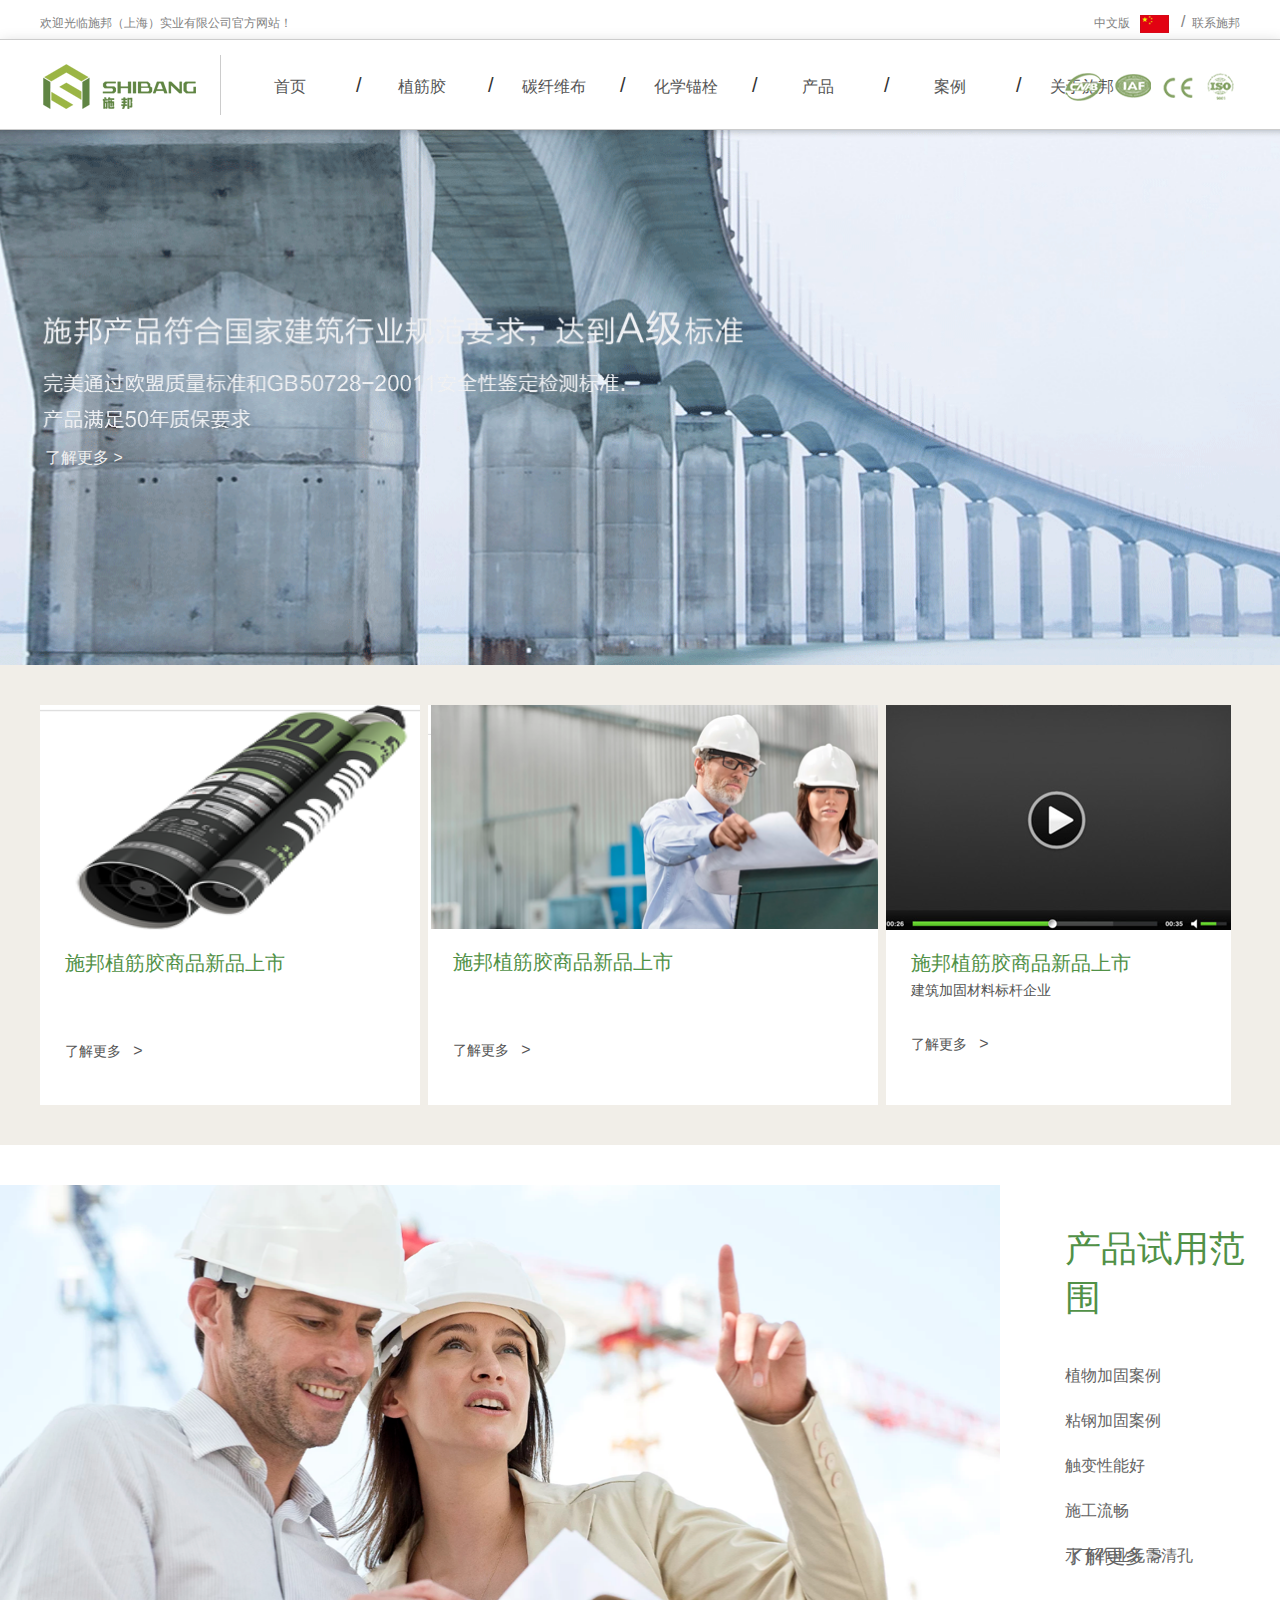
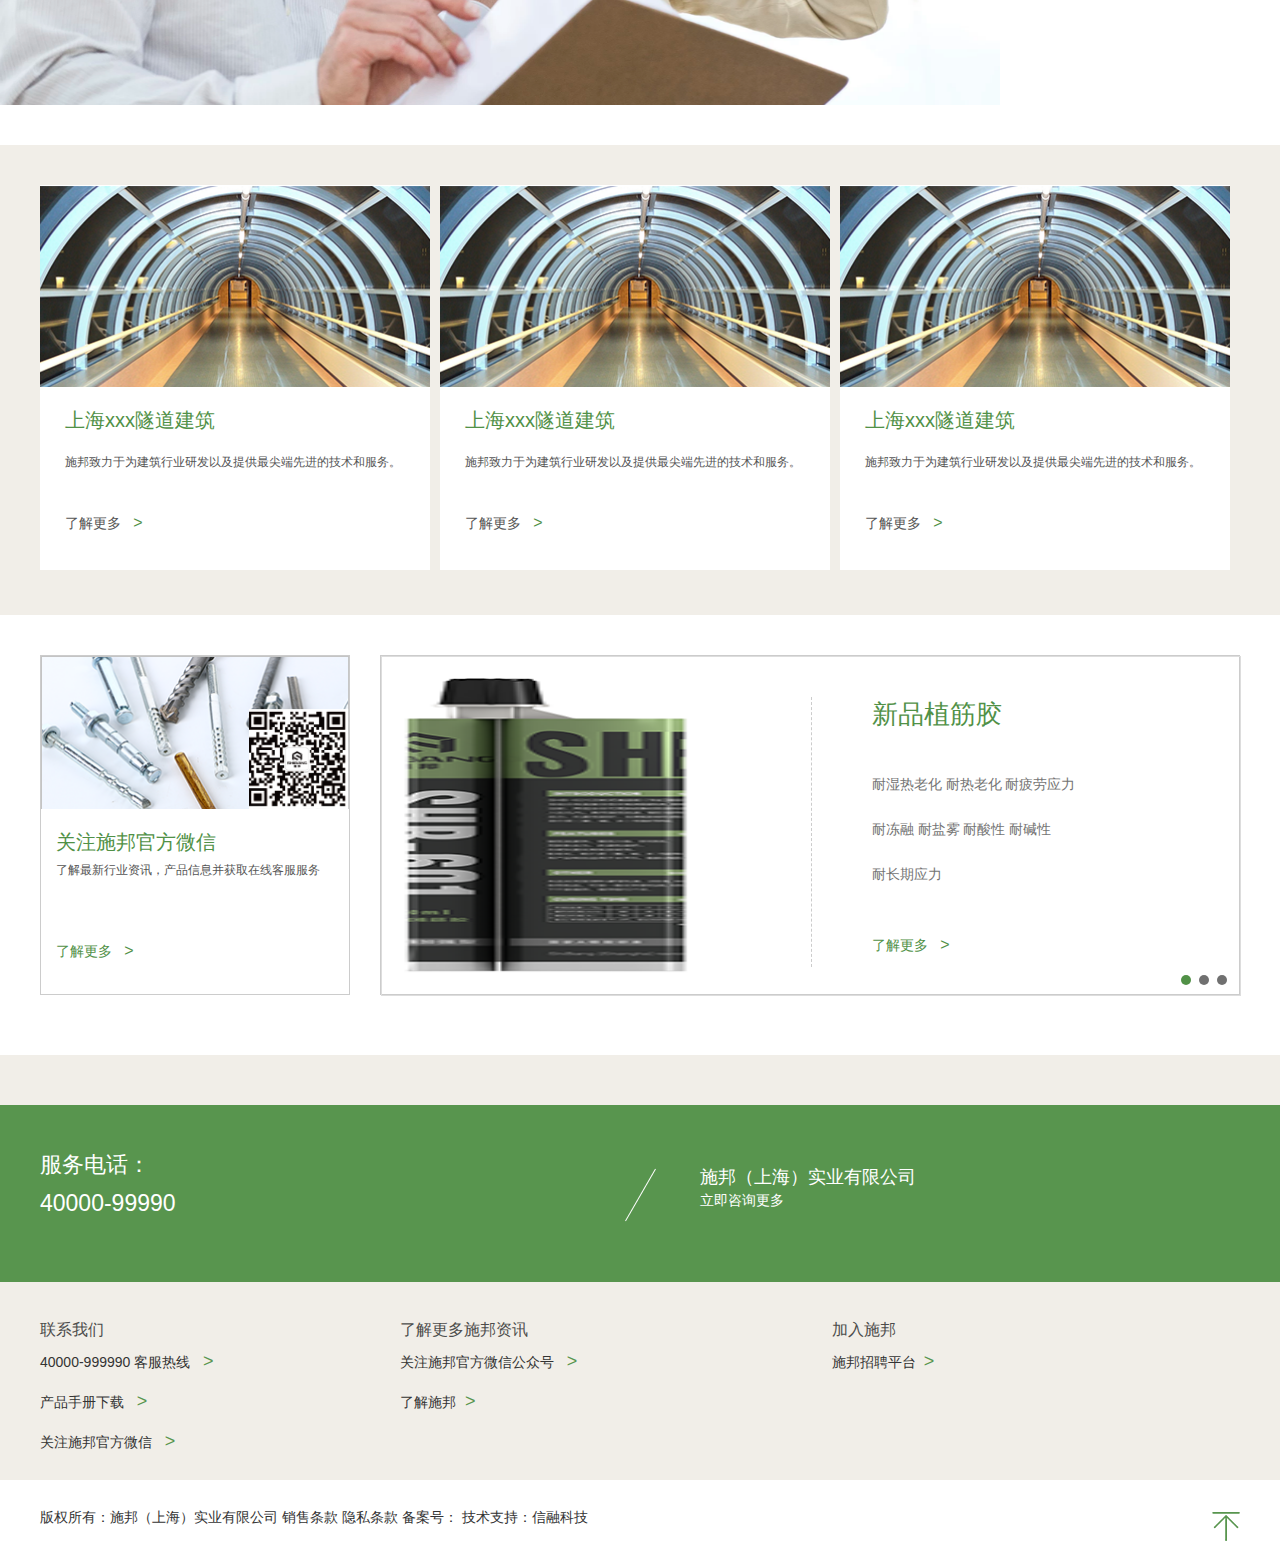
<file: index.html>
<!DOCTYPE html>
<html lang="en">
<head>
    <meta charset="GB2312">
    <link rel="stylesheet" href="css/base.css">
    <link rel="stylesheet" href="css/common.css">
    <link rel="stylesheet" href="css/index.css">
    <script src="assets/jQuery/jquery1.42.min.js"></script>
    <script type="text/javascript" src="assets/jQuery/jquery.SuperSlide.2.1.1.js"></script>
    <script src="js/common.js"></script>
    <title>ʩ��-��ҳ</title>
</head>
<body>
<div class="header clearFix" id="header">
    <div class="w">
        <div class="header_content">
            <a>��ӭ����ʩ��Ϻ���ʵҵ���޹�˾�ٷ���վ��</a>
            <div class="right_h">
                <a href="#"><span>���İ� &nbsp;&nbsp;</span><img src="images/index_03.png" alt=""></a>
                <a href="#"> &nbsp;&nbsp;<span>/</span> &nbsp;��ϵʩ��</a>
            </div>
        </div>
    </div>
</div>
<div class="nav">
    <div class="w">
        <a href="#" class="log"><img src="images/index_07.png" alt=""></a>
        <span class="line"></span>
        <ul class="clearFix">
            <li class="fir"><a href="#">��ҳ</a></li>
            <li class="fir"><span>/</span></li>
            <li class="fir"><a href="#">ֲ�</a></li>
            <li class="fir"><span>/</span></li>
            <li class="fir"><a href="#">̼��ά��</a></li>
            <li class="fir"><span>/</span></li>
            <li class="fir"><a href="#">��ѧê˨</a></li>
            <li class="fir"><span>/</span></li>
            <li class="fir"><a href="#">��Ʒ</a>
            <ul>
                <li><a href="#">1��ѧ1��ѧê˨ê˨</a></li>
                <li><a href="#">2��ѧê˨</a></li>
                <li><a href="#">3��ѧê˨</a></li>
            </ul>
            </li>
            <li class="fir"><span>/</span></li>
            <li class="fir"><a href="#">����</a></li>
            <li class="fir"><span>/</span></li>
            <li class="fir"><a href="#">����ʩ��</a></li>

        </ul>
        <div class="right_nav clearFix">
            <a href="#"><img src="images/index_10.png" alt="">&nbsp;</a>
            <a href="#"><img src="images/index_16.png" alt="">&nbsp;</a>
            <a href="#"><img src="images/index_18.png" alt="">&nbsp;</a>
            <a href="#"><img src="images/index_13.png" alt="">&nbsp;</a>
        </div>
    </div>
</div>
<!--���صĲ�Ʒ�Ķ�������-->
<div class="hide_pro" style="display: none;">
    <div class="w">
        <div class="product_two">
            <p>��Ʒ</p>
            <div class="line"></div>
            <ul>
                <li>
                    <a href="#"><img src="images/pro_1_03.png" alt=""></a>
                    <a href="#"><span>ע���ԣ�ˮ�£�ֲ�</span></a>
                    <p class="bottom_line"></p>
                </li>
                <li>
                    <a href="#"><img src="images/pro_1_03.png" alt=""></a>
                    <a href="#"><span>ע���ԣ�ˮ�£�ֲ�</span></a>
                    <p class="bottom_line"></p>
                </li>
                <li>
                    <a href="#"><img src="images/pro_1_03.png" alt=""></a>
                    <a href="#"><span>ע���ԣ�ˮ�£�ֲ�</span></a>
                    <p class="bottom_line"></p>
                </li>
                <li>
                    <a href="#"><img src="images/pro_1_03.png" alt=""></a>
                    <a href="#"><span>ע���ԣ�ˮ�£�ֲ�</span></a>
                    <p class="bottom_line"></p>
                </li>
                <li>
                    <a href="#"><img src="images/pro_1_03.png" alt=""></a>
                    <a href="#"><span>ע���ԣ�ˮ�£�ֲ�</span></a>
                    <p class="bottom_line"></p>
                </li>
                <li>
                    <a href="#"><img src="images/pro_1_03.png" alt=""></a>
                    <a href="#"><span>ע���ԣ�ˮ�£�ֲ�</span></a>
                    <p class="bottom_line"></p>
                </li>
                <li>
                    <a href="#"><img src="images/pro_1_03.png" alt=""></a>
                    <a href="#"><span>ע���ԣ�ˮ�£�ֲ�</span></a>
                    <p class="bottom_line"></p>
                </li>
                <li>
                    <a href="#"><img src="images/pro_1_03.png" alt=""></a>
                    <a href="#"><span>ע���ԣ�ˮ�£�ֲ�</span></a>
                    <p class="bottom_line"></p>
                </li>

            </ul>
            <div class="news clearFix">
                <p>��������</p>
                <a href="#" class="more">�˽���� <i> > </i></a>
            </div>
        </div>
    </div>
</div>
<div class="hide_zd" style="display: none;">

</div>
<!--banner-->
<div class="banner">
    <!--<div class="bg_banner"></div>-->
    <div class="w">
    <div class="banner_text">
        <a href="#">�˽���� > </a>
        </div>
    </div>
</div>

<!--pro-->
<div class="product1">
    <div class="w">
    <ul>
        <li>
            <img src="images/index_33.png" alt="">
            <p class="title">ʩ��ֲ���Ʒ��Ʒ����</p>
            <a href="#" class="more">�˽����&nbsp;&nbsp;<i> > </i> </a>
        </li>
        <li>
            <img src="images/index_28.png" alt="">
            <p class="title">ʩ��ֲ���Ʒ��Ʒ����</p>
            <a href="#" class="more">�˽����&nbsp;&nbsp;<i> > </i> </a>
        </li>
        <li>
            <img src="images/index_30.png" alt="">
            <p class="title">ʩ��ֲ���Ʒ��Ʒ����</p>
            <span>�����ӹ̲��ϱ����ҵ</span>
            <a href="#" class="more">�˽����&nbsp;&nbsp;<i> > </i></a>
        </li>
    </ul>
    </div>
</div>

<!--pro_��Χ-->
<div class="pro_fw">
    <img src="images/index_38.png" alt="">
    <dl>
        <dt>��Ʒ���÷�Χ</dt>
        <dd>ֲ��ӹ̰���</dd>
        <dd>ճ�ּӹ̰���</dd>
        <dd>�������ܺ�</dd>
        <dd>ʩ������</dd>
        <dd>ˮ����ҵ�������</dd>
    </dl>
    <a href="#" class="more">�˽���� > </a>
</div>

<!--pro2-->
<div class="product2">
    <div class="w">
        <ul>
            <li>
                <img src="images/index_42.png" alt="">
                <p class="title">�Ϻ�xxx��������</p>
                <span>ʩ��������Ϊ������ҵ�з��Լ��ṩ�����Ƚ��ļ����ͷ���</span>
                <a href="#" class="more">�˽����&nbsp;&nbsp;<i> > </i></a>
            </li>
            <li>
                <img src="images/index_42.png" alt="">
                <p class="title">�Ϻ�xxx��������</p>
                <span>ʩ��������Ϊ������ҵ�з��Լ��ṩ�����Ƚ��ļ����ͷ���</span>
                <a href="#" class="more">�˽����&nbsp;&nbsp;<i> > </i></a>
            </li>
            <li>
                <img src="images/index_42.png" alt="">
                <p class="title">�Ϻ�xxx��������</p>
                <span>ʩ��������Ϊ������ҵ�з��Լ��ṩ�����Ƚ��ļ����ͷ���</span>
                <a href="#" class="more">�˽����&nbsp;&nbsp;<i> > </i></a>
            </li>
        </ul>
    </div>
</div>

<!--pro3-->
<div class="product3">
<div class="w">
<div class="left">
    <img src="images/index_47_46.png" alt="" class="top_img">
    <img class="erCode" src="images/index_49.png" alt="">
    <p class="title">��עʩ��ٷ�΢��</p>
    <span>�˽�������ҵ��Ѷ����Ʒ��Ϣ����ȡ���߿ͷ�����</span>
    <a href="#" class="more">�˽����&nbsp;&nbsp;<i> > </i></a>
</div>
<div class="right">
    <div id="slideBox" class="slideBox">
        <div class="hd">
            <ul><li></li><li></li><li></li></ul>
        </div>
        <div class="bd">
            <ul>
                <li>
                <a href="#" target="_blank">
                    <img src="images/index_46.png" />
                </a>
                <span></span>
                <p></p>
                <dl>
                    <dt>��Ʒֲ�</dt>
                    <dd>��ʪ���ϻ�  �����ϻ� ��ƣ��Ӧ��</dd>
                    <dd>�Ͷ��� ������ ������ �ͼ���</dd>
                    <dd>�ͳ���Ӧ��</dd>
                </dl>
                <a href="#" class="more">�˽����&nbsp;&nbsp;<i> > </i></a>
            </li>
                <li>
                    <a href="#" target="_blank">
                        <img src="images/index_46.png" />
                    </a>
                    <span></span>
                    <dl>
                        <dt>��Ʒֲ�</dt>
                        <dd>��ʪ���ϻ�  �����ϻ� ��ƣ��Ӧ��</dd>
                        <dd>�Ͷ��� ������ ������ �ͼ���</dd>
                        <dd>�ͳ���Ӧ��2</dd>
                    </dl>
                    <a href="#" class="more">�˽����&nbsp;&nbsp;<i> > </i></a>
                </li>
                <li>
                <a href="#" target="_blank">
                    <img src="images/index_46.png" />
                </a>
                <span></span>
                <p></p>
                <dl>
                    <dt>��Ʒֲ�</dt>
                    <dd>��ʪ���ϻ�  �����ϻ� ��ƣ��Ӧ��</dd>
                    <dd>�Ͷ��� ������ ������ �ͼ���</dd>
                    <dd>�ͳ���Ӧ��3</dd>
                </dl>
                <a href="#" class="more">�˽����&nbsp;&nbsp;<i> > </i></a>
            </li>
            </ul>
        </div>
    </div>
    <script type="text/javascript">
        jQuery(".slideBox").slide({mainCell:".bd ul",autoPlay:true,delayTime:2000});
    </script>
</div>
</div>
</div>
<!--�ײ�-->
<div class="footer">

        <div class="green">
            <div class="w">
                <div class="left">
                    <p class="phone">����绰��</p>
                    <p class="phone_code">40000-99990</p>
                </div>

                <span></span>
                <div class="right">
                    <p class="company">ʩ��Ϻ���ʵҵ���޹�˾</p>
                    <a href="#">������ѯ����</a>
                </div>

            </div>
        </div>
        <div class="list">
            <div class="w">
                <dl>
                    <dt>��ϵ����</dt>
                    <dd>40000-999990  �ͷ����� &nbsp;<span> > </span> </dd>
                    <dd> ��Ʒ�ֲ����� &nbsp;<span> > </span></dd>
                    <dd> ��עʩ��ٷ�΢�� &nbsp;<span> > </span></dd>
                </dl>
                <dl>
                    <dt>�˽����ʩ����Ѷ</dt>
                    <dd>��עʩ��ٷ�΢�Ź��ں� &nbsp;<span> > </span></dd>
                    <dd>�˽�ʩ��&nbsp;<span> > </span></dd>
                </dl>
                <dl>
                    <dt>����ʩ��</dt>
                    <dd>ʩ����Ƹƽ̨&nbsp; <span> > </span></dd>
                </dl>
            </div>
        </div>
        <div class="vision">
            <div class="w">
                <p>��Ȩ���У�ʩ��Ϻ���ʵҵ���޹�˾  ��������  ��˽����  �����ţ� <span>����֧�֣����ڿƼ�</span></p>
                <a href="#header"><img src="images/index_54.png" alt=""></a>
            </div>
        </div>

</div>
</body>
</html>
</file>
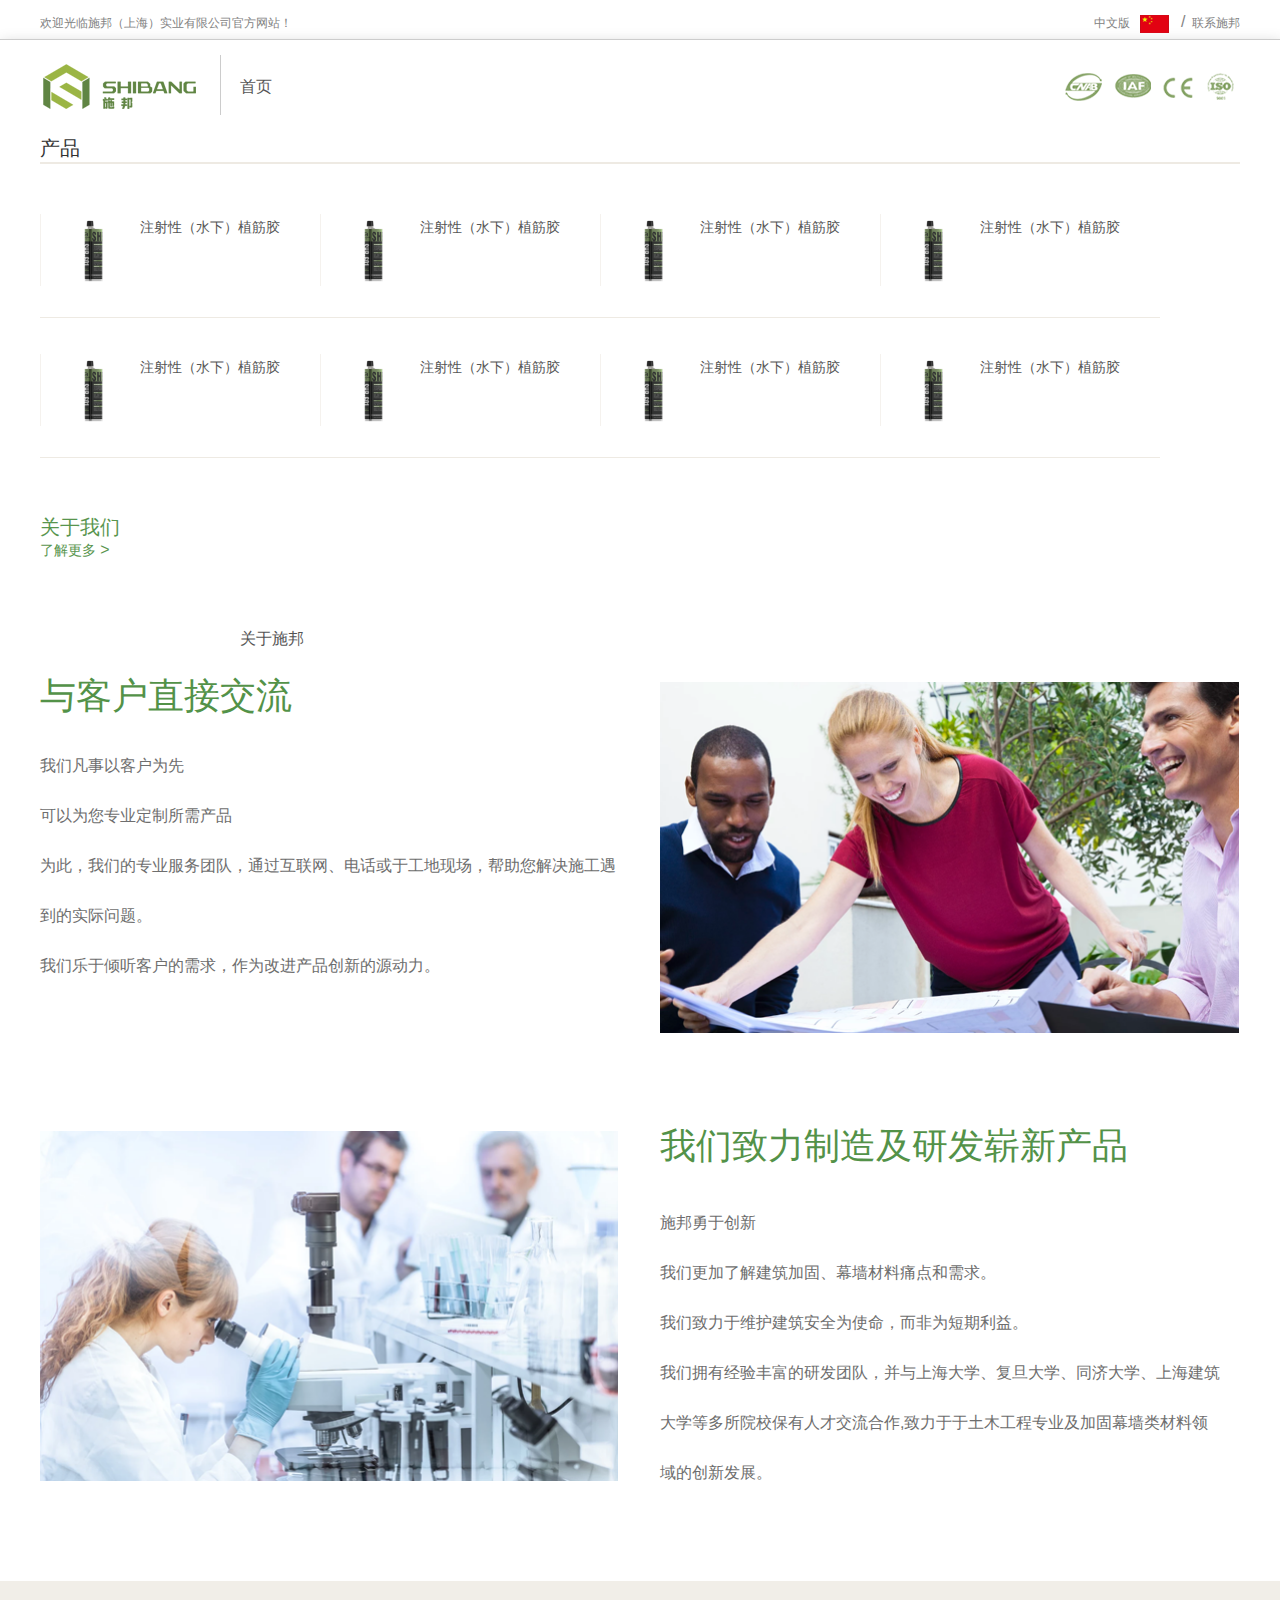
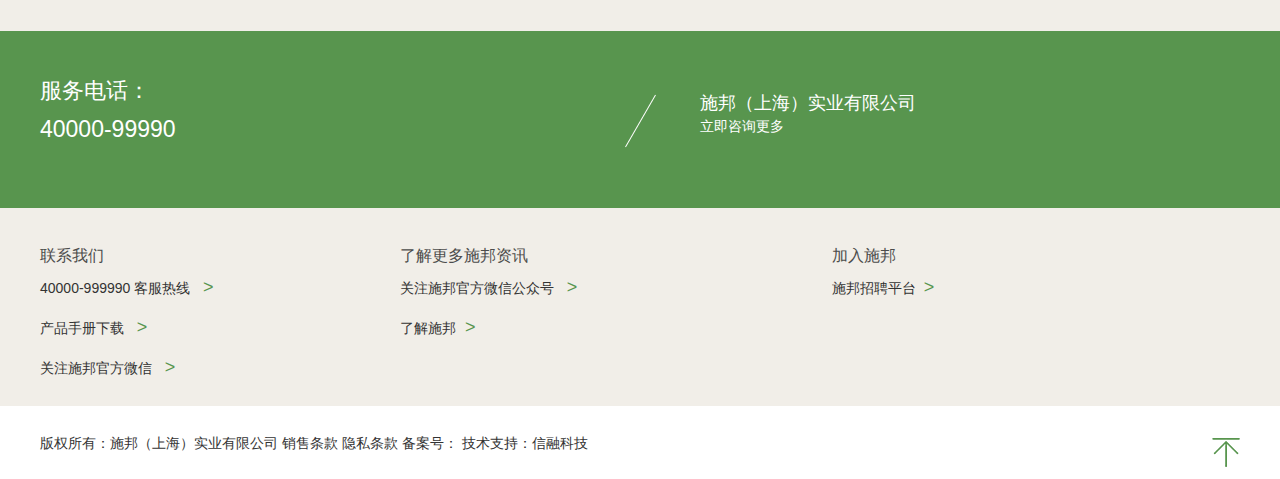
<file: about.html>
<!DOCTYPE html>
<html lang="en">
<head>
    <meta charset="GB2312">
    <link rel="stylesheet" href="css/base.css">
    <link rel="stylesheet" href="css/common.css">
    <link rel="stylesheet" href="css/about.css">
    <script src="assets/jQuery/jquery1.42.min.js"></script>
    <script src="js/common.js"></script>
    <title>ʩ��-��Ʒ����</title>
</head>
<body>
<div class="header clearFix" id="header">
    <div class="w">
        <div class="header_content">
            <a>��ӭ����ʩ��Ϻ���ʵҵ���޹�˾�ٷ���վ��</a>
            <div class="right_h">
                <a href="#"><span>���İ� &nbsp;&nbsp;</span><img src="images/index_03.png" alt=""></a>
                <a href="#"> &nbsp;&nbsp;<span>/</span> &nbsp;��ϵʩ��</a>
            </div>
        </div>
    </div>
</div>
<div class="nav">
    <div class="w">
        <a href="#" class="log"><img src="images/index_07.png" alt=""></a>
        <span class="line"></span>
        <ul class="clearFix">
            <li><a href="#">��ҳ</a></li>
            <li><span></span></li>
            <li><a href="#">ֲ�</a></li>
            <li><span></span></li>
            <li><a href="#">̼��ά��</a></li>
            <li><span></span></li>
            <li><a href="#">��ѧê˨</a></li>
            <li><span></span></li>
            <li><a href="#">��Ʒ</a></li>
            <li><span></span></li>
            <li><a href="#">����</a></li>
            <li><span></span></li>
            <li><a href="#">����ʩ��</a></li>

        </ul>
        <div class="right_nav clearFix">
            <a href="#"><img src="images/index_10.png" alt="">&nbsp;</a>
            <a href="#"><img src="images/index_16.png" alt="">&nbsp;</a>
            <a href="#"><img src="images/index_18.png" alt="">&nbsp;</a>
            <a href="#"><img src="images/index_13.png" alt="">&nbsp;</a>
        </div>
    </div>
</div>
<!--���صĲ�Ʒ�Ķ�������-->
<div class="hide_pro">
    <div class="w">
        <div class="product_two">
            <p>��Ʒ</p>
            <div class="line"></div>
            <ul>
                <li>
                    <a href="#"><img src="images/pro_1_03.png" alt=""></a>
                    <a href="#"><span>ע���ԣ�ˮ�£�ֲ�</span></a>
                    <p class="bottom_line"></p>
                </li>
                <li>
                    <a href="#"><img src="images/pro_1_03.png" alt=""></a>
                    <a href="#"><span>ע���ԣ�ˮ�£�ֲ�</span></a>
                    <p class="bottom_line"></p>
                </li>
                <li>
                    <a href="#"><img src="images/pro_1_03.png" alt=""></a>
                    <a href="#"><span>ע���ԣ�ˮ�£�ֲ�</span></a>
                    <p class="bottom_line"></p>
                </li>
                <li>
                    <a href="#"><img src="images/pro_1_03.png" alt=""></a>
                    <a href="#"><span>ע���ԣ�ˮ�£�ֲ�</span></a>
                    <p class="bottom_line"></p>
                </li>
                <li>
                    <a href="#"><img src="images/pro_1_03.png" alt=""></a>
                    <a href="#"><span>ע���ԣ�ˮ�£�ֲ�</span></a>
                    <p class="bottom_line"></p>
                </li>
                <li>
                    <a href="#"><img src="images/pro_1_03.png" alt=""></a>
                    <a href="#"><span>ע���ԣ�ˮ�£�ֲ�</span></a>
                    <p class="bottom_line"></p>
                </li>
                <li>
                    <a href="#"><img src="images/pro_1_03.png" alt=""></a>
                    <a href="#"><span>ע���ԣ�ˮ�£�ֲ�</span></a>
                    <p class="bottom_line"></p>
                </li>
                <li>
                    <a href="#"><img src="images/pro_1_03.png" alt=""></a>
                    <a href="#"><span>ע���ԣ�ˮ�£�ֲ�</span></a>
                    <p class="bottom_line"></p>
                </li>

            </ul>
            <div class="news clearFix">
                <p>��������</p>
                <a href="#" class="more">�˽���� <i> > </i></a>
            </div>
        </div>
    </div>
</div>
<div class="hide_zd">

</div>
<div class="head_name">
    <div class="w">
        <div class="path"><a href="#">��ҳ / ��������</a></div>
        <div class="foot">
            <div class="title">�߽�����</div>
            <div class="content">
                <p>�����ṩ������ơ�ʩ���ò�Ʒ�͹��ߡ���ѵ��ά�ޡ�����������ѯ�ȷ���,ȫ��λ�չ˹˿͵���Ҫ</p>
                <p>
                    �����޴�����<br/>
                    �����ǵ�����á��ֻ��ǳ��еص������·����������Ӧ�����ǵĲ�Ʒ��������ά���ճ�������<br/>
                    ����ӵ�о���ḻ��רҵ�Ŷӣ���ʱΪ����������ӹ̼�Ļǽ�İ�ȫ���Ⲣ�ṩ������<br/>
                    �����������磬�ǹ��ڸ߶˽����ӹ̡�Ļǽ�����һվʽ�ɹ�ƽ̨������ʩ����ȫ���ϵĹ�Ӧ�̡�
                </p>
            </div>
        </div>
        <div class="talk">
            <div class="title">��ͻ�ֱ�ӽ���</div>
            <div class="content">
                <p>
                    ���Ƿ����Կͻ�Ϊ��<br/>
                    ����Ϊ��רҵ���������Ʒ<br/>
                    Ϊ�ˣ����ǵ�רҵ�����Ŷӣ�ͨ�����������绰���ڹ����ֳ������������ʩ��������ʵ�����⡣<br/>
                    �������������ͻ���������Ϊ�Ľ���Ʒ���µ�Դ������
                </p>
                <a href="#"><img src="images/about_03.png" alt=""></a>
            </div>
        </div>
        <div class="new_pro">
            <div class="content clearFix">
                <a href="#"><img src="images/about_07.png" alt=""></a>

                <div class="all">
                    <div class="title">�����������켰�з�ո�²�Ʒ</div>
                    ʩ�����ڴ���<br/>
                    ���Ǹ����˽⽨���ӹ̡�Ļǽ����ʹ�������<br/>
                    ����������ά��������ȫΪʹ��������Ϊ�������档<br/>
                    ����ӵ�о���ḻ���з��Ŷӣ������Ϻ���ѧ��������ѧ��ͬ�ô�ѧ���Ϻ�������ѧ�ȶ���ԺУ�����˲Ž�������,����������ľ����רҵ���ӹ�Ļǽ���������Ĵ��·�չ��
                </div>
            </div>
        </div>
    </div>
</div>
<!--�ײ�-->
<div class="footer">

    <div class="green">
        <div class="w">
            <div class="left">
                <p class="phone">����绰��</p>
                <p class="phone_code">40000-99990</p>
            </div>

            <span></span>
            <div class="right">
                <p class="company">ʩ��Ϻ���ʵҵ���޹�˾</p>
                <a href="#">������ѯ����</a>
            </div>

        </div>
    </div>
    <div class="list">
        <div class="w">
            <dl>
                <dt>��ϵ����</dt>
                <dd>40000-999990  �ͷ����� &nbsp;<span> > </span> </dd>
                <dd> ��Ʒ�ֲ����� &nbsp;<span> > </span></dd>
                <dd> ��עʩ��ٷ�΢�� &nbsp;<span> > </span></dd>
            </dl>
            <dl>
                <dt>�˽����ʩ����Ѷ</dt>
                <dd>��עʩ��ٷ�΢�Ź��ں� &nbsp;<span> > </span></dd>
                <dd>�˽�ʩ��&nbsp;<span> > </span></dd>
            </dl>
            <dl>
                <dt>����ʩ��</dt>
                <dd>ʩ����Ƹƽ̨&nbsp; <span> > </span></dd>
            </dl>
        </div>
    </div>
    <div class="vision">
        <div class="w">
            <p>��Ȩ���У�ʩ��Ϻ���ʵҵ���޹�˾  ��������  ��˽����  �����ţ� <span>����֧�֣����ڿƼ�</span></p>
            <a href="#header" class="bottom"><img src="images/index_54.png" alt=""></a>
        </div>
    </div>

</div>
</body>
</html>
</file>
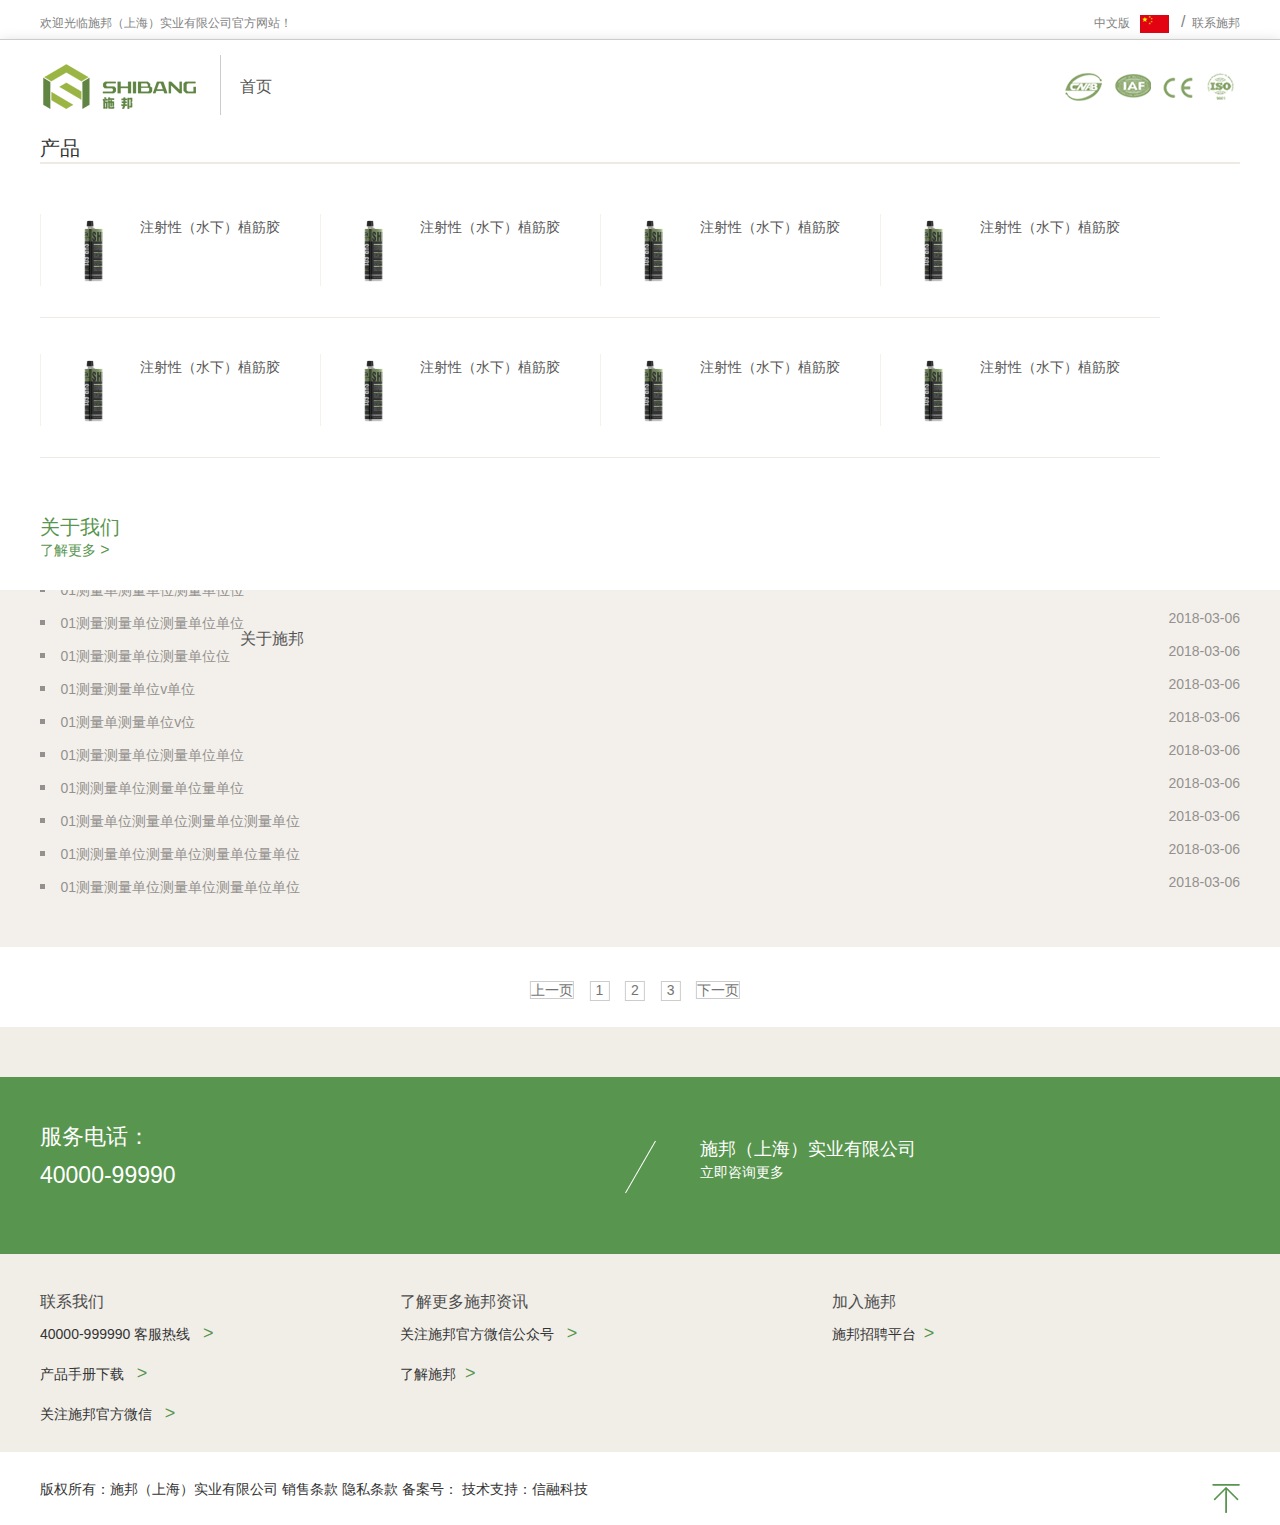
<file: news.html>
<!DOCTYPE html>
<html lang="en">
<head>
    <meta charset="GB2312">
    <link rel="stylesheet" href="css/base.css">
    <link rel="stylesheet" href="css/common.css">
    <link rel="stylesheet" href="css/news.css">
    <script src="assets/jQuery/jquery1.42.min.js"></script>
    <script src="js/common.js"></script>
    <title>ʩ��-����</title>
</head>
<body>
<div class="header clearFix" id="header">
    <div class="w">
        <div class="header_content">
            <a>��ӭ����ʩ��Ϻ���ʵҵ���޹�˾�ٷ���վ��</a>
            <div class="right_h">
                <a href="#"><span>���İ� &nbsp;&nbsp;</span><img src="images/index_03.png" alt=""></a>
                <a href="#"> &nbsp;&nbsp;<span>/</span> &nbsp;��ϵʩ��</a>
            </div>
        </div>
    </div>
</div>
<div class="nav">
    <div class="w">
        <a href="#" class="log"><img src="images/index_07.png" alt=""></a>
        <span class="line"></span>
        <ul class="clearFix">
            <li><a href="#">��ҳ</a></li>
            <li><span></span></li>
            <li><a href="#">ֲ�</a></li>
            <li><span></span></li>
            <li><a href="#">̼��ά��</a></li>
            <li><span></span></li>
            <li><a href="#">��ѧê˨</a></li>
            <li><span></span></li>
            <li><a href="#">��Ʒ</a></li>
            <li><span></span></li>
            <li><a href="#">����</a></li>
            <li><span></span></li>
            <li><a href="#">����ʩ��</a></li>

        </ul>
        <div class="right_nav clearFix">
            <a href="#"><img src="images/index_10.png" alt="">&nbsp;</a>
            <a href="#"><img src="images/index_16.png" alt="">&nbsp;</a>
            <a href="#"><img src="images/index_18.png" alt="">&nbsp;</a>
            <a href="#"><img src="images/index_13.png" alt="">&nbsp;</a>
        </div>
    </div>
</div>
<!--���صĲ�Ʒ�Ķ�������-->
<div class="hide_pro">
    <div class="w">
        <div class="product_two">
            <p>��Ʒ</p>
            <div class="line"></div>
            <ul>
                <li>
                    <a href="#"><img src="images/pro_1_03.png" alt=""></a>
                    <a href="#"><span>ע���ԣ�ˮ�£�ֲ�</span></a>
                    <p class="bottom_line"></p>
                </li>
                <li>
                    <a href="#"><img src="images/pro_1_03.png" alt=""></a>
                    <a href="#"><span>ע���ԣ�ˮ�£�ֲ�</span></a>
                    <p class="bottom_line"></p>
                </li>
                <li>
                    <a href="#"><img src="images/pro_1_03.png" alt=""></a>
                    <a href="#"><span>ע���ԣ�ˮ�£�ֲ�</span></a>
                    <p class="bottom_line"></p>
                </li>
                <li>
                    <a href="#"><img src="images/pro_1_03.png" alt=""></a>
                    <a href="#"><span>ע���ԣ�ˮ�£�ֲ�</span></a>
                    <p class="bottom_line"></p>
                </li>
                <li>
                    <a href="#"><img src="images/pro_1_03.png" alt=""></a>
                    <a href="#"><span>ע���ԣ�ˮ�£�ֲ�</span></a>
                    <p class="bottom_line"></p>
                </li>
                <li>
                    <a href="#"><img src="images/pro_1_03.png" alt=""></a>
                    <a href="#"><span>ע���ԣ�ˮ�£�ֲ�</span></a>
                    <p class="bottom_line"></p>
                </li>
                <li>
                    <a href="#"><img src="images/pro_1_03.png" alt=""></a>
                    <a href="#"><span>ע���ԣ�ˮ�£�ֲ�</span></a>
                    <p class="bottom_line"></p>
                </li>
                <li>
                    <a href="#"><img src="images/pro_1_03.png" alt=""></a>
                    <a href="#"><span>ע���ԣ�ˮ�£�ֲ�</span></a>
                    <p class="bottom_line"></p>
                </li>

            </ul>
            <div class="news clearFix">
                <p>��������</p>
                <a href="#" class="more">�˽���� <i> > </i></a>
            </div>
        </div>
    </div>
</div>
<div class="hide_zd">

</div>
<div class="head_name">
    <div class="w">
        <div class="path"><a href="#">��ҳ / ��������</a></div>
        <div class="title">���Ŷ�̬</div>
        <div class="name">�˽�������ҵ�Լ����Ŷ�̬����������վ���������</div>
    </div>
        <div class="news_list">
            <div class="w">
            <ul class="clearFix">
                <li>
                    <span></span>
                    <a href="#">01������������λ������λλ</a>
                    <a href="#">2018-03-06</a>
                </li>
                <li>
                    <span></span>
                    <a href="#">01����������λ������λ��λ</a>
                    <a href="#">2018-03-06</a>
                </li>
                <li>
                    <span></span>
                    <a href="#">01������������λ������λλ</a>
                    <a href="#">2018-03-06</a>
                </li>
                <li>
                    <span></span>
                    <a href="#">01����������λ������λ��λ</a>
                    <a href="#">2018-03-06</a>
                </li>
                <li>
                    <span></span>
                    <a href="#">01����������λ������λλ</a>
                    <a href="#">2018-03-06</a>
                </li>
                <li>
                    <span></span>
                    <a href="#">01����������λv��λ</a>
                    <a href="#">2018-03-06</a>
                </li>
                <li>
                    <span></span>
                    <a href="#">01������������λvλ</a>
                    <a href="#">2018-03-06</a>
                </li>
                <li>
                    <span></span>
                    <a href="#">01����������λ������λ��λ</a>
                    <a href="#">2018-03-06</a>
                </li>
                <li>
                    <span></span>
                    <a href="#">01�������λ������λ����λ</a>
                    <a href="#">2018-03-06</a>
                </li>
                <li>
                    <span></span>
                    <a href="#">01������λ������λ������λ������λ</a>
                    <a href="#">2018-03-06</a>
                </li>
                <li>
                    <span></span>
                    <a href="#">01�������λ������λ������λ����λ</a>
                    <a href="#">2018-03-06</a>
                </li>
                <li>
                    <span></span>
                    <a href="#">01����������λ������λ������λ��λ</a>
                    <a href="#">2018-03-06</a>
                </li>
            </ul>
        </div>
    </div>
    <div class="page clearFix">
        <div class="w">
            <div class="pagelist">
                <a href="#">��һҳ</a>
                <a href="#">1</a>
                <a href="#">2</a>
                <a href="#">3</a>
                <a href="#">��һҳ</a>
            </div>
        </div>
    </div>
</div>
<!--�ײ�-->
<div class="footer">

    <div class="green">
        <div class="w">
            <div class="left">
                <p class="phone">����绰��</p>
                <p class="phone_code">40000-99990</p>
            </div>

            <span></span>
            <div class="right">
                <p class="company">ʩ��Ϻ���ʵҵ���޹�˾</p>
                <a href="#">������ѯ����</a>
            </div>

        </div>
    </div>
    <div class="list">
        <div class="w">
            <dl>
                <dt>��ϵ����</dt>
                <dd>40000-999990  �ͷ����� &nbsp;<span> > </span> </dd>
                <dd> ��Ʒ�ֲ����� &nbsp;<span> > </span></dd>
                <dd> ��עʩ��ٷ�΢�� &nbsp;<span> > </span></dd>
            </dl>
            <dl>
                <dt>�˽����ʩ����Ѷ</dt>
                <dd>��עʩ��ٷ�΢�Ź��ں� &nbsp;<span> > </span></dd>
                <dd>�˽�ʩ��&nbsp;<span> > </span></dd>
            </dl>
            <dl>
                <dt>����ʩ��</dt>
                <dd>ʩ����Ƹƽ̨&nbsp; <span> > </span></dd>
            </dl>
        </div>
    </div>
    <div class="vision">
        <div class="w">
            <p>��Ȩ���У�ʩ��Ϻ���ʵҵ���޹�˾  ��������  ��˽����  �����ţ� <span>����֧�֣����ڿƼ�</span></p>
            <a href="#header"><img src="images/index_54.png" alt=""></a>
        </div>
    </div>

</div>
</body>
</html>
</file>
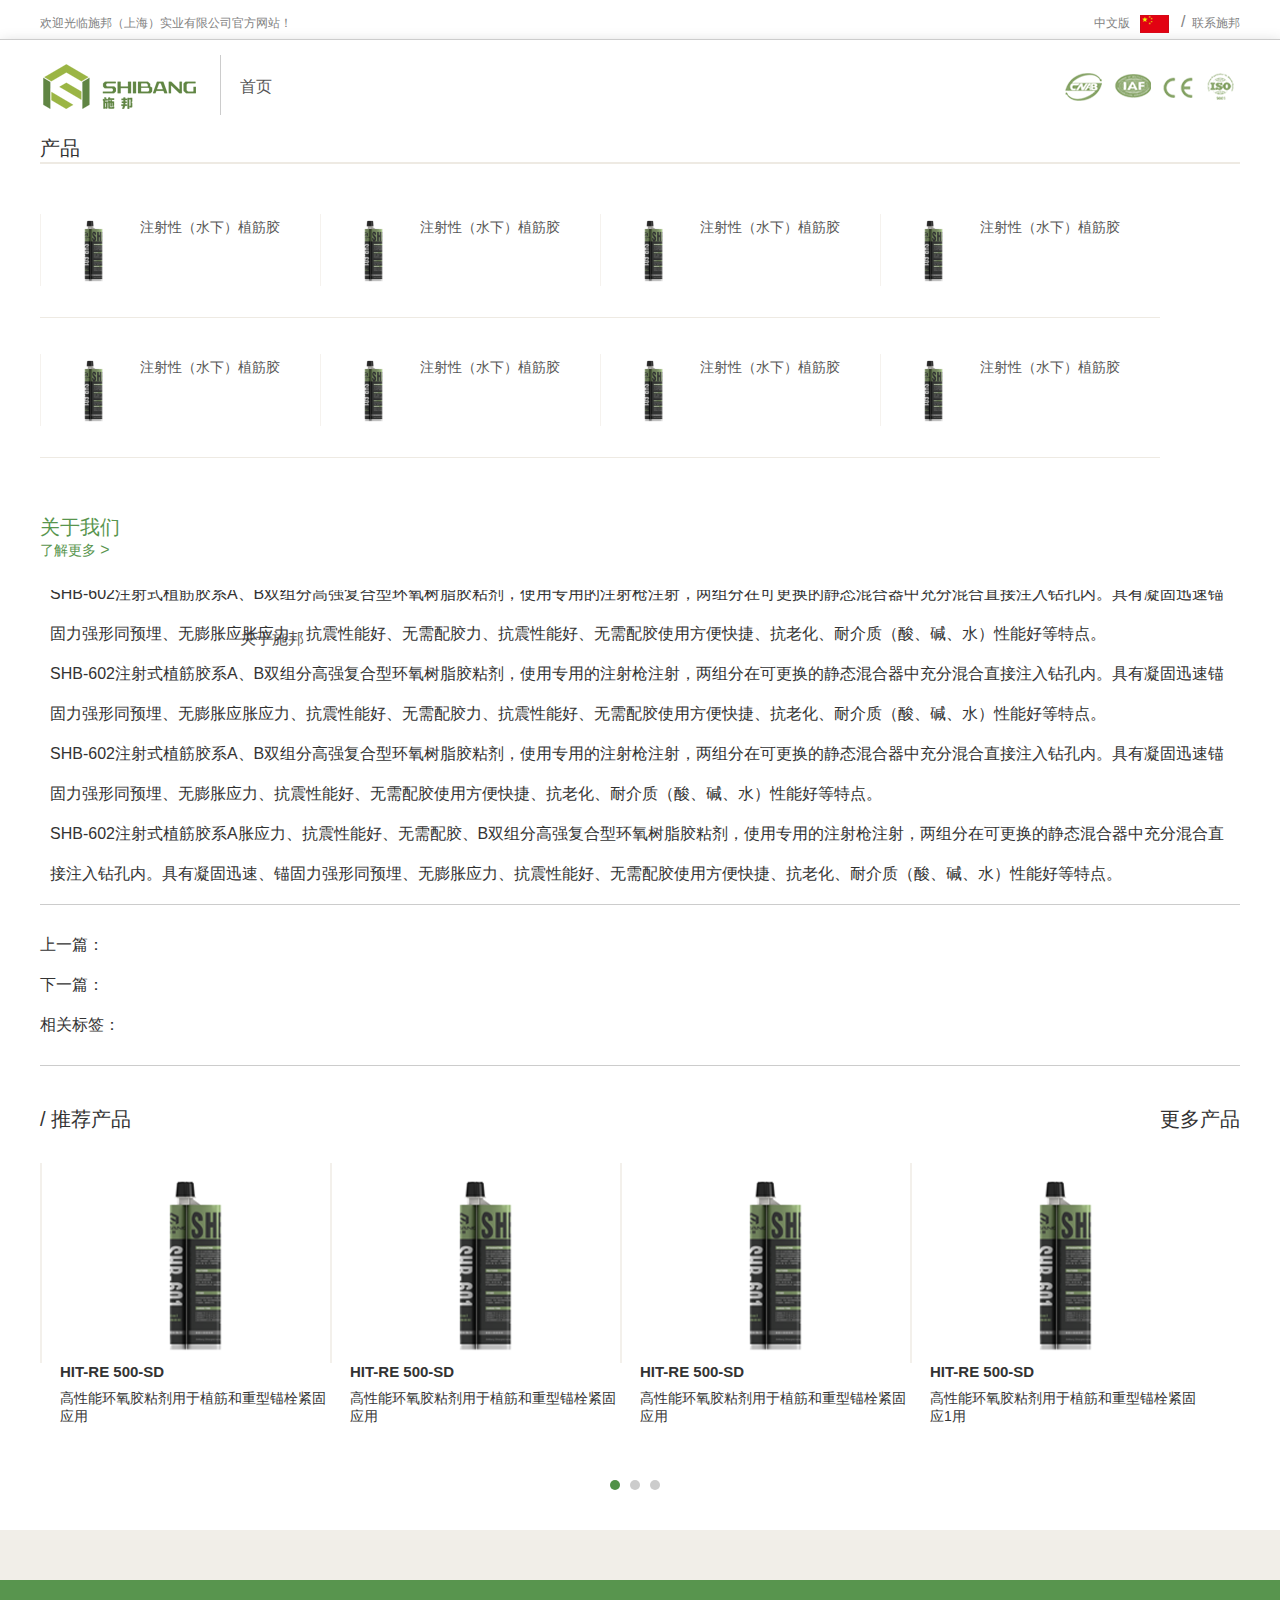
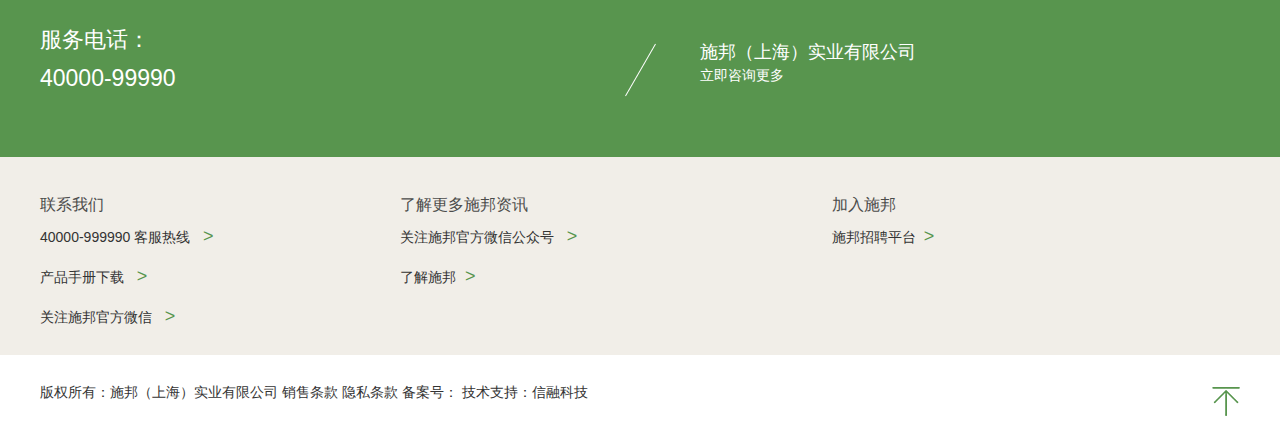
<file: news_item.html>
<!DOCTYPE html>
<html lang="en">
<head>
    <meta charset="GB2312">
    <link rel="stylesheet" href="css/base.css">
    <link rel="stylesheet" href="css/common.css">
    <link rel="stylesheet" href="css/news_item.css">
    <script src="assets/jQuery/jquery1.42.min.js"></script>
    <script src="assets/jQuery/jquery.SuperSlide.2.1.1.js"></script>
    <script src="js/common.js"></script>
    <title>ʩ��-����</title>
</head>
<body>
<div class="header clearFix" id="header">
    <div class="w">
        <div class="header_content">
            <a>��ӭ����ʩ��Ϻ���ʵҵ���޹�˾�ٷ���վ��</a>
            <div class="right_h">
                <a href="#"><span>���İ� &nbsp;&nbsp;</span><img src="images/index_03.png" alt=""></a>
                <a href="#"> &nbsp;&nbsp;<span>/</span> &nbsp;��ϵʩ��</a>
            </div>
        </div>
    </div>
</div>
<div class="nav">
    <div class="w">
        <a href="#" class="log"><img src="images/index_07.png" alt=""></a>
        <span class="line"></span>
        <ul class="clearFix">
            <li><a href="#">��ҳ</a></li>
            <li><span></span></li>
            <li><a href="#">ֲ�</a></li>
            <li><span></span></li>
            <li><a href="#">̼��ά��</a></li>
            <li><span></span></li>
            <li><a href="#">��ѧê˨</a></li>
            <li><span></span></li>
            <li><a href="#">��Ʒ</a></li>
            <li><span></span></li>
            <li><a href="#">����</a></li>
            <li><span></span></li>
            <li><a href="#">����ʩ��</a></li>

        </ul>
        <div class="right_nav clearFix">
            <a href="#"><img src="images/index_10.png" alt="">&nbsp;</a>
            <a href="#"><img src="images/index_16.png" alt="">&nbsp;</a>
            <a href="#"><img src="images/index_18.png" alt="">&nbsp;</a>
            <a href="#"><img src="images/index_13.png" alt="">&nbsp;</a>
        </div>
    </div>
</div>
<!--���صĲ�Ʒ�Ķ�������-->
<div class="hide_pro">
    <div class="w">
        <div class="product_two">
            <p>��Ʒ</p>
            <div class="line"></div>
            <ul>
                <li>
                    <a href="#"><img src="images/pro_1_03.png" alt=""></a>
                    <a href="#"><span>ע���ԣ�ˮ�£�ֲ�</span></a>
                    <p class="bottom_line"></p>
                </li>
                <li>
                    <a href="#"><img src="images/pro_1_03.png" alt=""></a>
                    <a href="#"><span>ע���ԣ�ˮ�£�ֲ�</span></a>
                    <p class="bottom_line"></p>
                </li>
                <li>
                    <a href="#"><img src="images/pro_1_03.png" alt=""></a>
                    <a href="#"><span>ע���ԣ�ˮ�£�ֲ�</span></a>
                    <p class="bottom_line"></p>
                </li>
                <li>
                    <a href="#"><img src="images/pro_1_03.png" alt=""></a>
                    <a href="#"><span>ע���ԣ�ˮ�£�ֲ�</span></a>
                    <p class="bottom_line"></p>
                </li>
                <li>
                    <a href="#"><img src="images/pro_1_03.png" alt=""></a>
                    <a href="#"><span>ע���ԣ�ˮ�£�ֲ�</span></a>
                    <p class="bottom_line"></p>
                </li>
                <li>
                    <a href="#"><img src="images/pro_1_03.png" alt=""></a>
                    <a href="#"><span>ע���ԣ�ˮ�£�ֲ�</span></a>
                    <p class="bottom_line"></p>
                </li>
                <li>
                    <a href="#"><img src="images/pro_1_03.png" alt=""></a>
                    <a href="#"><span>ע���ԣ�ˮ�£�ֲ�</span></a>
                    <p class="bottom_line"></p>
                </li>
                <li>
                    <a href="#"><img src="images/pro_1_03.png" alt=""></a>
                    <a href="#"><span>ע���ԣ�ˮ�£�ֲ�</span></a>
                    <p class="bottom_line"></p>
                </li>

            </ul>
            <div class="news clearFix">
                <p>��������</p>
                <a href="#" class="more">�˽���� <i> > </i></a>
            </div>
        </div>
    </div>
</div>
<div class="hide_zd">

</div>
<div class="head_name">
    <div class="w">
        <div class="path"><a href="#">��ҳ / �������� / ��ϸ����</a></div>
        <div class="title">��ϸ����</div>
        <div class="name">�������ű������ű������ű������ű������ű������</div>
    </div>
    <div class="news_content">
        <div class="w">
        <div class="content">
            <p>
            SHB-602ע��ʽֲ�ϵA��B˫��ָ�ǿ�����ͻ�����֬��ճ����ʹ��ר�õ�ע��ǹע�䣬������ڿɸ����ľ�̬������г�ֻ��ֱ��ע������ڡ���������Ѹ��ê����ǿ��ͬԤ��������Ӧ�����������ܺá������佺ʹ��Ӧ�����������ܺá������佺��Ӧ�����������ܺá������佺�÷����ݡ����ϻ����ͽ��ʣ��ᡢ�ˮ�����ܺõ��ص㡣<br/>
            SHB-602ע��ʽֲ�ϵA��B˫��ָ�ǿ�����ͻ�����֬��ճ����ʹ��ר�õ�ע��ǹע�䣬������ڿɸ����ľ�̬������г�ֻ��ֱ��ע������ڡ���������Ѹ��ê����ǿ��ͬԤ������Ӧ�����������ܺá������佺����Ӧ�����������ܺá������佺ʹ�÷����ݡ����ϻ����ͽ��ʣ��ᡢ�ˮ�����ܺõ��ص㡣<br/>
            SHB-602ע��ʽֲ�ϵA��B˫��ָ�ǿ�����ͻ�����֬��ճ����ʹ��ר�õ�ע��ǹע�䣬������ڿɸ����ľ�̬������г�ֻ��ֱ��ע������ڡ���������Ѹ��ê����ǿ��ͬԤ��������Ӧ��Ӧ�����������ܺá������佺�����������ܺá������佺ʹ�÷����ݡ����ϻ����ͽ��ʣ��ᡢ�ˮ�����ܺõ��ص㡣<br/>
            SHB-602ע��ʽֲ�ϵA��B˫��ָ�ǿ�����ͻ�����֬��ճ����ʹ��ר�õ�ע��ǹע�䣬������ڿɸ����ľ�̬������г�ֻ��ֱ��ע������ڡ���������Ѹ��ê����ǿ��ͬԤ��������Ӧ��Ӧ�����������ܺá������佺�����������ܺá������佺ʹ�÷����ݡ����ϻ����ͽ��ʣ��ᡢ�ˮ�����ܺõ��ص㡣<br/>
            SHB-602ע��ʽֲ�ϵA��B˫��ָ�ǿ�����ͻ�����֬��ճ����ʹ��ר�õ�ע��ǹע�䣬������ڿɸ����ľ�̬������г�ֻ��ֱ��ע������ڡ���������Ѹ��ê����ǿ��ͬԤ��������Ӧ�����������ܺá������佺ʹ�÷����ݡ����ϻ����ͽ��ʣ��ᡢ�ˮ�����ܺõ��ص㡣<br/>
            SHB-602ע��ʽֲ�ϵA��Ӧ�����������ܺá������佺��B˫��ָ�ǿ�����ͻ�����֬��ճ����ʹ��ר�õ�ע��ǹע�䣬������ڿɸ����ľ�̬������г�ֻ��ֱ��ע������ڡ���������Ѹ�١�ê����ǿ��ͬԤ��������Ӧ�����������ܺá������佺ʹ�÷����ݡ����ϻ����ͽ��ʣ��ᡢ�ˮ�����ܺõ��ص㡣
            </p>
        </div>
            <div class="next">
                <div class="prev">��һƪ��</div>
                <div class="nextP">��һƪ��</div>
                <div class="tag">��ر�ǩ��</div>
            </div>
        </div>
        <div class="tj_pro">
            <div class="w">
            <div class="top clearFix">
                <a href="#" class="left">/ �Ƽ���Ʒ</a>
                <a href="#" class="right">�����Ʒ</a>
            </div>

                <div id="slideBox" class="slideBox">

                    <div class="bd">
                        <ul>
                            <li>
                                <a href="#">
                                    <img src="images/pro_1_03.png" alt="">
                                    <span class="xh_pro">HIT-RE 500-SD</span>
                                    <span class="title">�����ܻ�����ճ������ֲ�������ê˨����Ӧ��</span>
                                </a>
                                <a href="#">
                                    <img src="images/pro_1_03.png" alt="">
                                    <span class="xh_pro">HIT-RE 500-SD</span>
                                    <span class="title">�����ܻ�����ճ������ֲ�������ê˨����Ӧ��</span>
                                </a>
                                <a href="#">
                                    <img src="images/pro_1_03.png" alt="">
                                    <span class="xh_pro">HIT-RE 500-SD</span>
                                    <span class="title">�����ܻ�����ճ������ֲ�������ê˨����Ӧ��</span>
                                </a>
                                <a href="#">
                                    <img src="images/pro_1_03.png" alt="">
                                    <span class="xh_pro">HIT-RE 500-SD</span>
                                    <span class="title">�����ܻ�����ճ������ֲ�������ê˨����Ӧ1��</span>
                                </a>
                            </li>
                            <li>
                                <a href="#">
                                    <img src="images/pro_1_03.png" alt="">
                                    <span class="xh_pro">HIT-RE 500-SD</span>
                                    <span class="title">�����ܻ�����ճ������ֲ�������ê˨����Ӧ��</span>
                                </a>
                                <a href="#">
                                    <img src="images/pro_1_03.png" alt="">
                                    <span class="xh_pro">HIT-RE 500-SD</span>
                                    <span class="title">�����ܻ�����ճ������ֲ�������ê˨2����Ӧ��</span>
                                </a>
                                <a href="#">
                                    <img src="images/pro_1_03.png" alt="">
                                    <span class="xh_pro">HIT-RE 500-SD</span>
                                    <span class="title">�����ܻ�����ճ������ֲ�������ê˨����Ӧ��</span>
                                </a>
                                <a href="#">
                                    <img src="images/pro_1_03.png" alt="">
                                    <span class="xh_pro">HIT-RE 500-SD</span>
                                    <span class="title">�����ܻ�����ճ������ֲ�������ê˨����Ӧ��</span>
                                </a>
                            </li>
                            <li>
                                <a href="#">
                                    <img src="images/pro_1_03.png" alt="">
                                    <span class="xh_pro">HIT-RE 500-SD</span>
                                    <span class="title">�����ܻ�����ճ������ֲ���3����ê˨����Ӧ��</span>
                                </a>
                                <a href="#">
                                    <img src="images/pro_1_03.png" alt="">
                                    <span class="xh_pro">HIT-RE 500-SD</span>
                                    <span class="title">�����ܻ�����ճ������ֲ�������ê˨����Ӧ��</span>
                                </a>
                                <a href="#">
                                    <img src="images/pro_1_03.png" alt="">
                                    <span class="xh_pro">HIT-RE 500-SD</span>
                                    <span class="title">�����ܻ�����ճ������ֲ�������ê˨����Ӧ��</span>
                                </a>
                                <a href="#">
                                    <img src="images/pro_1_03.png" alt="">
                                    <span class="xh_pro">HIT-RE 500-SD</span>
                                    <span class="title">�����ܻ�����ճ������ֲ�������ê˨����Ӧ��</span>
                                </a>
                            </li>
                        </ul>
                    </div>
                    <div class="hd">
                        <ul><li></li><li></li><li></li></ul>
                    </div>
                </div>
                <script type="text/javascript">
                    jQuery(".slideBox").slide({mainCell:".bd ul",autoPlay:true,delayTime:3000,effect: 'fade'});
                </script>
            </div>
        </div>
    </div>
</div>
<!--�ײ�-->
<div class="footer">

    <div class="green">
        <div class="w">
            <div class="left">
                <p class="phone">����绰��</p>
                <p class="phone_code">40000-99990</p>
            </div>

            <span></span>
            <div class="right">
                <p class="company">ʩ��Ϻ���ʵҵ���޹�˾</p>
                <a href="#">������ѯ����</a>
            </div>

        </div>
    </div>
    <div class="list">
        <div class="w">
            <dl>
                <dt>��ϵ����</dt>
                <dd>40000-999990  �ͷ����� &nbsp;<span> > </span> </dd>
                <dd> ��Ʒ�ֲ����� &nbsp;<span> > </span></dd>
                <dd> ��עʩ��ٷ�΢�� &nbsp;<span> > </span></dd>
            </dl>
            <dl>
                <dt>�˽����ʩ����Ѷ</dt>
                <dd>��עʩ��ٷ�΢�Ź��ں� &nbsp;<span> > </span></dd>
                <dd>�˽�ʩ��&nbsp;<span> > </span></dd>
            </dl>
            <dl>
                <dt>����ʩ��</dt>
                <dd>ʩ����Ƹƽ̨&nbsp; <span> > </span></dd>
            </dl>
        </div>
    </div>
    <div class="vision">
        <div class="w">
            <p>��Ȩ���У�ʩ��Ϻ���ʵҵ���޹�˾  ��������  ��˽����  �����ţ� <span>����֧�֣����ڿƼ�</span></p>
            <a href="#header"><img src="images/index_54.png" alt=""></a>
        </div>
    </div>

</div>
</body>
</html>
</file>
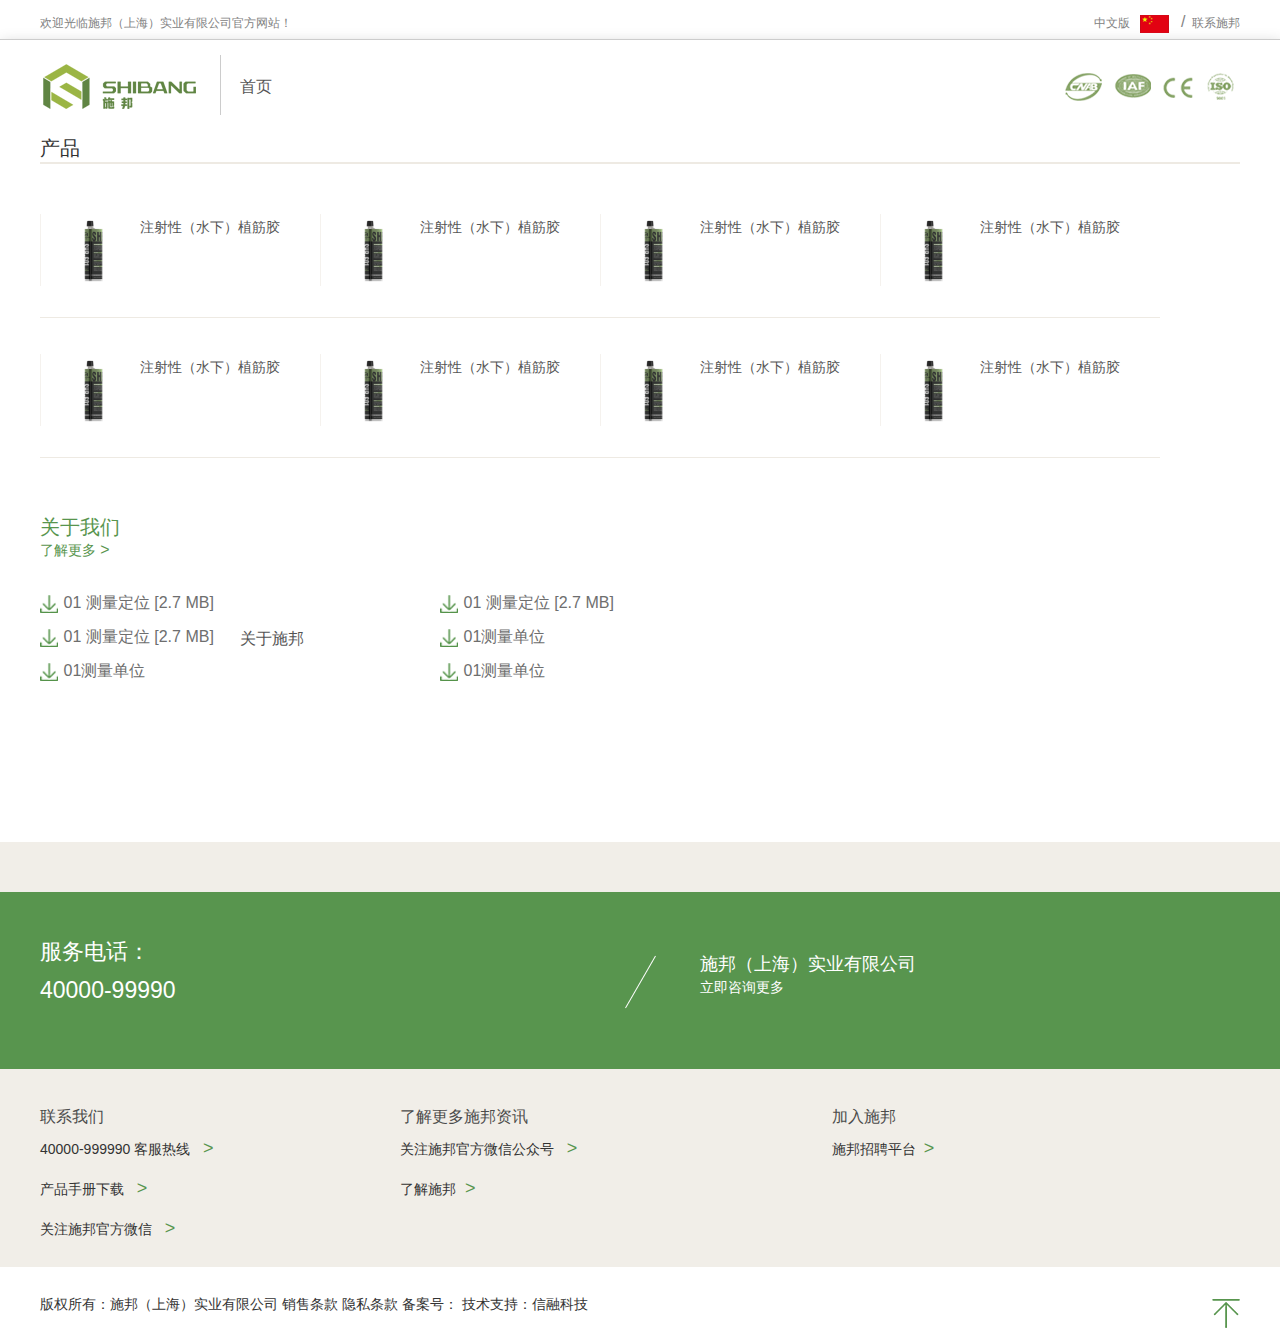
<file: pro_book.html>
<!DOCTYPE html>
<html lang="en">
<head>
    <meta charset="GB2312">
    <link rel="stylesheet" href="css/base.css">
    <link rel="stylesheet" href="css/common.css">
    <link rel="stylesheet" href="css/pro_book.css">
    <script src="assets/jQuery/jquery1.42.min.js"></script>
    <script src="js/common.js"></script>
    <title>ʩ��-��Ʒ����</title>
</head>
<body>
<div class="header clearFix" id="header">
    <div class="w">
        <div class="header_content">
            <a>��ӭ����ʩ��Ϻ���ʵҵ���޹�˾�ٷ���վ��</a>
            <div class="right_h">
                <a href="#"><span>���İ� &nbsp;&nbsp;</span><img src="images/index_03.png" alt=""></a>
                <a href="#"> &nbsp;&nbsp;<span>/</span> &nbsp;��ϵʩ��</a>
            </div>
        </div>
    </div>
</div>
<div class="nav">
    <div class="w">
        <a href="#" class="log"><img src="images/index_07.png" alt=""></a>
        <span class="line"></span>
        <ul class="clearFix">
            <li><a href="#">��ҳ</a></li>
            <li><span></span></li>
            <li><a href="#">ֲ�</a></li>
            <li><span></span></li>
            <li><a href="#">̼��ά��</a></li>
            <li><span></span></li>
            <li><a href="#">��ѧê˨</a></li>
            <li><span></span></li>
            <li><a href="#">��Ʒ</a></li>
            <li><span></span></li>
            <li><a href="#">����</a></li>
            <li><span></span></li>
            <li><a href="#">����ʩ��</a></li>

        </ul>
        <div class="right_nav clearFix">
            <a href="#"><img src="images/index_10.png" alt="">&nbsp;</a>
            <a href="#"><img src="images/index_16.png" alt="">&nbsp;</a>
            <a href="#"><img src="images/index_18.png" alt="">&nbsp;</a>
            <a href="#"><img src="images/index_13.png" alt="">&nbsp;</a>
        </div>
    </div>
</div>
<!--���صĲ�Ʒ�Ķ�������-->
<div class="hide_pro">
    <div class="w">
        <div class="product_two">
            <p>��Ʒ</p>
            <div class="line"></div>
            <ul>
                <li>
                    <a href="#"><img src="images/pro_1_03.png" alt=""></a>
                    <a href="#"><span>ע���ԣ�ˮ�£�ֲ�</span></a>
                    <p class="bottom_line"></p>
                </li>
                <li>
                    <a href="#"><img src="images/pro_1_03.png" alt=""></a>
                    <a href="#"><span>ע���ԣ�ˮ�£�ֲ�</span></a>
                    <p class="bottom_line"></p>
                </li>
                <li>
                    <a href="#"><img src="images/pro_1_03.png" alt=""></a>
                    <a href="#"><span>ע���ԣ�ˮ�£�ֲ�</span></a>
                    <p class="bottom_line"></p>
                </li>
                <li>
                    <a href="#"><img src="images/pro_1_03.png" alt=""></a>
                    <a href="#"><span>ע���ԣ�ˮ�£�ֲ�</span></a>
                    <p class="bottom_line"></p>
                </li>
                <li>
                    <a href="#"><img src="images/pro_1_03.png" alt=""></a>
                    <a href="#"><span>ע���ԣ�ˮ�£�ֲ�</span></a>
                    <p class="bottom_line"></p>
                </li>
                <li>
                    <a href="#"><img src="images/pro_1_03.png" alt=""></a>
                    <a href="#"><span>ע���ԣ�ˮ�£�ֲ�</span></a>
                    <p class="bottom_line"></p>
                </li>
                <li>
                    <a href="#"><img src="images/pro_1_03.png" alt=""></a>
                    <a href="#"><span>ע���ԣ�ˮ�£�ֲ�</span></a>
                    <p class="bottom_line"></p>
                </li>
                <li>
                    <a href="#"><img src="images/pro_1_03.png" alt=""></a>
                    <a href="#"><span>ע���ԣ�ˮ�£�ֲ�</span></a>
                    <p class="bottom_line"></p>
                </li>

            </ul>
            <div class="news clearFix">
                <p>��������</p>
                <a href="#" class="more">�˽���� <i> > </i></a>
            </div>
        </div>
    </div>
</div>
<div class="hide_zd">

</div>
<div class="head_name">
    <div class="w">
        <div class="path"><a href="#">��ҳ / ��Ʒ�ֲ�</a></div>
        <div class="title">2018�����²�Ʒ�ֲ�</div>
        <div class="name">�����ṩ������ơ�ʩ���ò�Ʒ�͹��ߡ���ѵ��ά�ޡ�����������ѯ�ȷ���,ȫ��λ�չ˹˿͵���Ҫ</div>
        <div class="book_list">
            <ul class="clearFix">
                <li>
                    <a href="#"><img src="images/downLoad_03.png" alt=""></a>
                    <a href="#">01 ������λ  [2.7 MB]</a>
                </li>
                <li>
                    <a href="#"><img src="images/downLoad_03.png" alt=""></a>
                    <a href="#">01 ������λ  [2.7 MB]</a>
                </li>
                <li>
                    <a href="#"><img src="images/downLoad_03.png" alt=""></a>
                    <a href="#">01 ������λ  [2.7 MB]</a>
                </li>
                <li>
                    <a href="#"><img src="images/downLoad_03.png" alt=""></a>
                    <a href="#">01 ������λ  [2.7 MB]</a>
                </li><li>
                <a href="#"><img src="images/downLoad_03.png" alt=""></a>
                <a href="#">01 ������λ  [2.7 MB]</a>
            </li>
                <li>
                    <a href="#"><img src="images/downLoad_03.png" alt=""></a>
                    <a href="#">01 ������λ  [2.7 MB]</a>
                </li>
                <li>
                    <a href="#"><img src="images/downLoad_03.png" alt=""></a>
                    <a href="#">01 ������λ  [2.7 MB]</a>
                </li>
                <li>
                    <a href="#"><img src="images/downLoad_03.png" alt=""></a>
                    <a href="#">01 ������λ  [2.7 MB]</a>
                </li>
                <li>
                    <a href="#"><img src="images/downLoad_03.png" alt=""></a>
                    <a href="#">01 ������λ  [2.7 MB]</a>
                </li>
                <li>
                    <a href="#"><img src="images/downLoad_03.png" alt=""></a>
                    <a href="#">01 ������λ  [2.7 MB]</a>
                </li>
                <li>
                    <a href="#"><img src="images/downLoad_03.png" alt=""></a>
                    <a href="#">01 ������λ  [2.7 MB]</a>
                </li>
                <li>
                    <a href="#"><img src="images/downLoad_03.png" alt=""></a>
                    <a href="#">01 ������λ  [2.7 MB]01 ������λ </a>
                </li>
                <li>
                    <a href="#"><img src="images/downLoad_03.png" alt=""></a>
                    <a href="#">01 ������λ  [2.7 MB]</a>
                </li>
                <li>
                    <a href="#"><img src="images/downLoad_03.png" alt=""></a>
                    <a href="#">01 ������λ  [2.7 MB]</a>
                </li>
                <li>
                    <a href="#"><img src="images/downLoad_03.png" alt=""></a>
                    <a href="#">01 ������λ  [2.7 MB]</a>
                </li>
                <li>
                    <a href="#"><img src="images/downLoad_03.png" alt=""></a>
                    <a href="#">01������λ</a>
                </li>
                <li>
                    <a href="#"><img src="images/downLoad_03.png" alt=""></a>
                    <a href="#">01������λ</a>
                </li>
                <li>
                    <a href="#"><img src="images/downLoad_03.png" alt=""></a>
                    <a href="#">01������λ</a>
                </li>

            </ul>
        </div>
</div>
</div>
<!--�ײ�-->
<div class="footer">

    <div class="green">
        <div class="w">
            <div class="left">
                <p class="phone">����绰��</p>
                <p class="phone_code">40000-99990</p>
            </div>

            <span></span>
            <div class="right">
                <p class="company">ʩ��Ϻ���ʵҵ���޹�˾</p>
                <a href="#">������ѯ����</a>
            </div>

        </div>
    </div>
    <div class="list">
        <div class="w">
            <dl>
                <dt>��ϵ����</dt>
                <dd>40000-999990  �ͷ����� &nbsp;<span> > </span> </dd>
                <dd> ��Ʒ�ֲ����� &nbsp;<span> > </span></dd>
                <dd> ��עʩ��ٷ�΢�� &nbsp;<span> > </span></dd>
            </dl>
            <dl>
                <dt>�˽����ʩ����Ѷ</dt>
                <dd>��עʩ��ٷ�΢�Ź��ں� &nbsp;<span> > </span></dd>
                <dd>�˽�ʩ��&nbsp;<span> > </span></dd>
            </dl>
            <dl>
                <dt>����ʩ��</dt>
                <dd>ʩ����Ƹƽ̨&nbsp; <span> > </span></dd>
            </dl>
        </div>
    </div>
    <div class="vision">
        <div class="w">
            <p>��Ȩ���У�ʩ��Ϻ���ʵҵ���޹�˾  ��������  ��˽����  �����ţ� <span>����֧�֣����ڿƼ�</span></p>
            <a href="#header" class="bottom"><img src="images/index_54.png" alt=""></a>
        </div>
    </div>

</div>
</body>
</html>
</file>
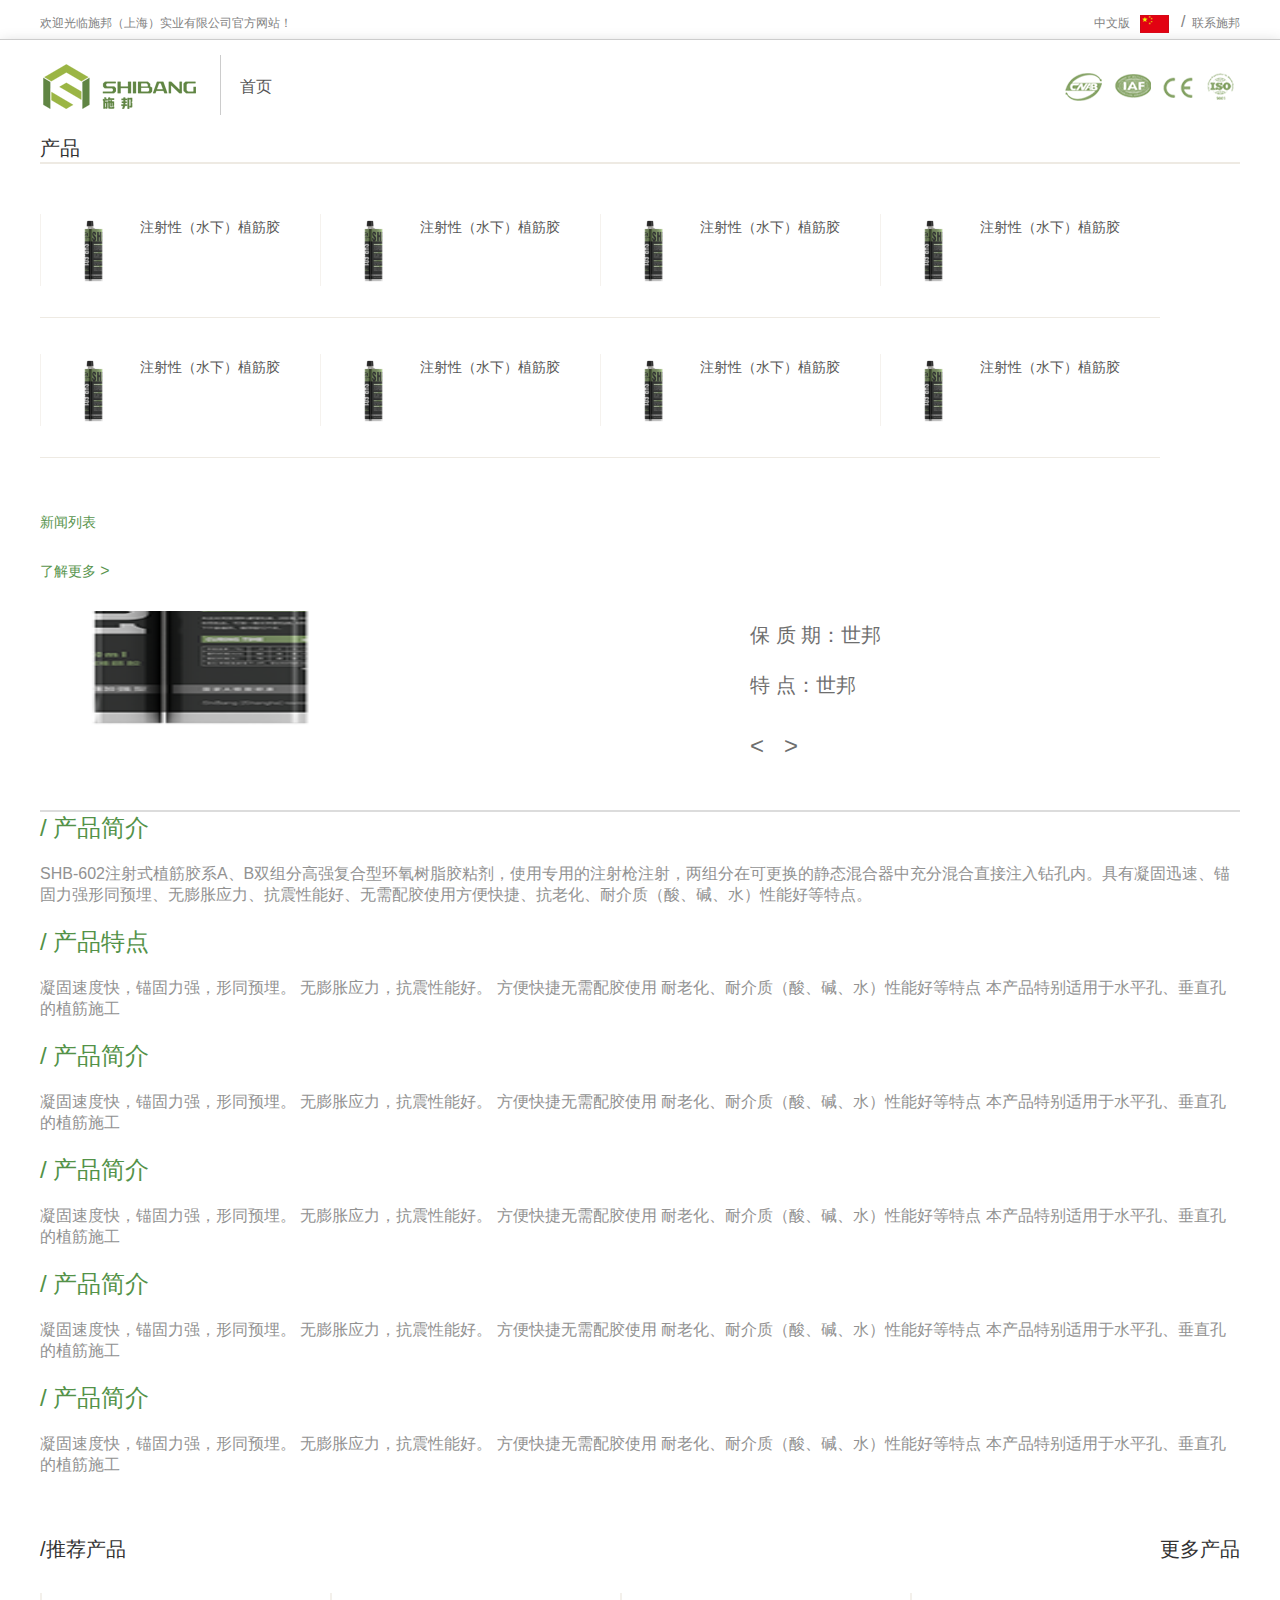
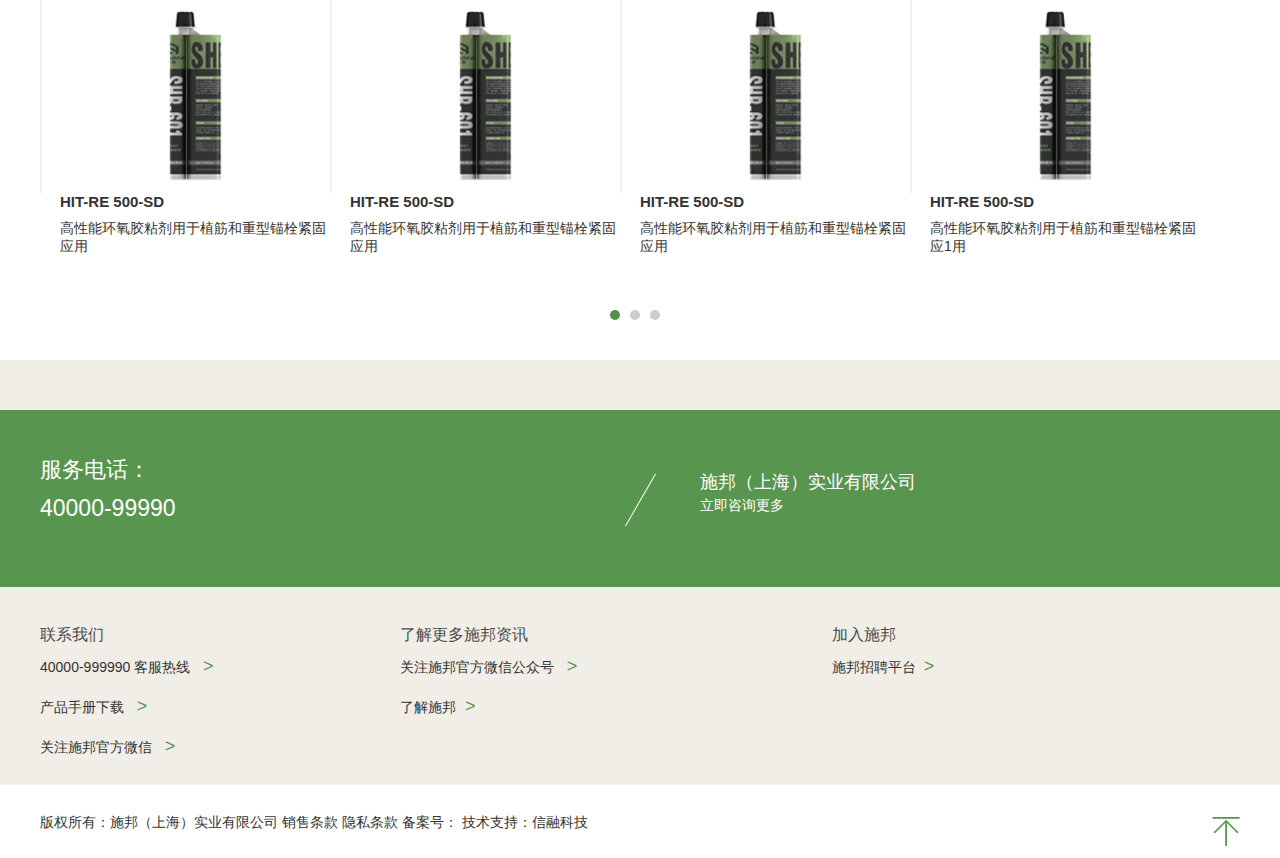
<file: pro_item.html>
<!DOCTYPE html>
<html lang="en">
<head>
    <meta charset="GB2312">
    <link rel="stylesheet" href="css/base.css">
    <link rel="stylesheet" href="css/common.css">
    <link rel="stylesheet" href="css/pro_item.css">
    <script src="assets/jQuery/jquery1.42.min.js"></script>
    <script src="assets/jQuery/jquery.SuperSlide.2.1.1.js"></script>
    <script src="js/common.js"></script>
    <title>ʩ��-��Ʒ����</title>
</head>
<body>
<div class="header clearFix" id="header">
    <div class="w">
        <div class="header_content">
            <a>��ӭ����ʩ��Ϻ���ʵҵ���޹�˾�ٷ���վ��</a>
            <div class="right_h">
                <a href="#"><span>���İ� &nbsp;&nbsp;</span><img src="images/index_03.png" alt=""></a>
                <a href="#"> &nbsp;&nbsp;<span>/</span> &nbsp;��ϵʩ��</a>
            </div>
        </div>
    </div>
</div>
<div class="nav">
    <div class="w">
        <a href="#" class="log"><img src="images/index_07.png" alt=""></a>
        <span class="line"></span>
        <ul class="clearFix">
            <li><a href="/index.html">��ҳ</a></li>
            <li><span></span></li>
            <li><a href="#">ֲ�</a></li>
            <li><span></span></li>
            <li><a href="#">̼��ά��</a></li>
            <li><span></span></li>
            <li><a href="#">��ѧê˨</a></li>
            <li><span></span></li>
            <li><a href="#">��Ʒ</a></li>
            <li><span></span></li>
            <li><a href="#">����</a></li>
            <li><span></span></li>
            <li><a href="/about.html">����ʩ��</a></li>

        </ul>
        <div class="right_nav clearFix">
            <a href="#"><img src="images/index_10.png" alt="">&nbsp;</a>
            <a href="#"><img src="images/index_16.png" alt="">&nbsp;</a>
            <a href="#"><img src="images/index_18.png" alt="">&nbsp;</a>
            <a href="#"><img src="images/index_13.png" alt="">&nbsp;</a>
        </div>
    </div>
</div>
<!--���صĲ�Ʒ�Ķ�������-->
<div class="hide_pro">
    <div class="w">
        <div class="product_two">
            <p>��Ʒ</p>
            <div class="line"></div>
            <ul>
                <li>
                    <a href="#"><img src="images/pro_1_03.png" alt=""></a>
                    <a href="#"><span>ע���ԣ�ˮ�£�ֲ�</span></a>
                    <p class="bottom_line"></p>
                </li>
                <li>
                    <a href="#"><img src="images/pro_1_03.png" alt=""></a>
                    <a href="#"><span>ע���ԣ�ˮ�£�ֲ�</span></a>
                    <p class="bottom_line"></p>
                </li>
                <li>
                    <a href="#"><img src="images/pro_1_03.png" alt=""></a>
                    <a href="#"><span>ע���ԣ�ˮ�£�ֲ�</span></a>
                    <p class="bottom_line"></p>
                </li>
                <li>
                    <a href="#"><img src="images/pro_1_03.png" alt=""></a>
                    <a href="#"><span>ע���ԣ�ˮ�£�ֲ�</span></a>
                    <p class="bottom_line"></p>
                </li>
                <li>
                    <a href="#"><img src="images/pro_1_03.png" alt=""></a>
                    <a href="#"><span>ע���ԣ�ˮ�£�ֲ�</span></a>
                    <p class="bottom_line"></p>
                </li>
                <li>
                    <a href="#"><img src="images/pro_1_03.png" alt=""></a>
                    <a href="#"><span>ע���ԣ�ˮ�£�ֲ�</span></a>
                    <p class="bottom_line"></p>
                </li>
                <li>
                    <a href="#"><img src="images/pro_1_03.png" alt=""></a>
                    <a href="#"><span>ע���ԣ�ˮ�£�ֲ�</span></a>
                    <p class="bottom_line"></p>
                </li>
                <li>
                    <a href="#"><img src="images/pro_1_03.png" alt=""></a>
                    <a href="#"><span>ע���ԣ�ˮ�£�ֲ�</span></a>
                    <p class="bottom_line"></p>
                </li>

            </ul>
            <div class="news clearFix">
                <p><a href="/news.html">�����б�</a></p>
                <a href="/about.html" class="more">�˽���� <i> > </i></a>
            </div>
        </div>
    </div>
</div>
<div class="hide_zd">

</div>
<div class="head_name">
    <div class="w">
        <div class="path"><a href="#">��ҳ / ��Ʒ���� / ��ϸ����</a></div>
        <div class="title">��Ʒ�������</div>
        <div class="name">����ֲ�</div>
        <div class="pro_message">
            <a href="#"><img src="images/index_46.png" alt=""></a>
            <dl>
                <dd>Ʒ �ƣ�<span>����</span></dd>
                <dd>Ʒ ����<span>����</span></dd>
                <dd>�� �ţ�<span>����</span></dd>
                <dd>�� ����<span>����</span></dd>
                <dd>�� �� �ڣ�<span>����</span></dd>
                <dd>�� �㣺<span>����</span></dd>
            </dl>
            <div class="next">
                <a href="#"><i> < </i>&nbsp;</a>
                <a href="#"><i> > </i></a>
            </div>
        </div>
        <div class="line"></div>
    </div>
</div>
<div class="description">
    <div class="w">
    <div class="pro">/ ��Ʒ���</div>
    <div class="pro_desp">
        SHB-602ע��ʽֲ�ϵA��B˫��ָ�ǿ�����ͻ�����֬��ճ����ʹ��ר�õ�ע��ǹע�䣬������ڿɸ����ľ�̬������г�ֻ��ֱ��ע������ڡ���������Ѹ�١�ê����ǿ��ͬԤ��������Ӧ�����������ܺá������佺ʹ�÷����ݡ����ϻ����ͽ��ʣ��ᡢ�ˮ�����ܺõ��ص㡣
    </div>
        <div class="pro">/ ��Ʒ�ص�</div>
    <div class="pro_desp">
        �����ٶȿ죬ê����ǿ����ͬԤ��
        ������Ӧ�����������ܺá�
        �����������佺ʹ��
        ���ϻ����ͽ��ʣ��ᡢ�ˮ�����ܺõ��ص�
        ����Ʒ�ر�������ˮƽ�ס���ֱ�׵�ֲ��ʩ��

    </div>
        <div class="pro">/ ��Ʒ���</div>
    <div class="pro_desp">
        �����ٶȿ죬ê����ǿ����ͬԤ��
        ������Ӧ�����������ܺá�
        �����������佺ʹ��
        ���ϻ����ͽ��ʣ��ᡢ�ˮ�����ܺõ��ص�
        ����Ʒ�ر�������ˮƽ�ס���ֱ�׵�ֲ��ʩ��

    </div>
        <div class="pro">/ ��Ʒ���</div>
    <div class="pro_desp">
        <ul>
            <li></li>
            <li></li>
            <li></li>
            <li></li>
            <li></li>
            <li></li>
        </ul>
        �����ٶȿ죬ê����ǿ����ͬԤ��
        ������Ӧ�����������ܺá�
        �����������佺ʹ��
        ���ϻ����ͽ��ʣ��ᡢ�ˮ�����ܺõ��ص�
        ����Ʒ�ر�������ˮƽ�ס���ֱ�׵�ֲ��ʩ��

    </div>
        <div class="pro">/ ��Ʒ���</div>
    <div class="pro_desp">
        �����ٶȿ죬ê����ǿ����ͬԤ��
        ������Ӧ�����������ܺá�
        �����������佺ʹ��
        ���ϻ����ͽ��ʣ��ᡢ�ˮ�����ܺõ��ص�
        ����Ʒ�ر�������ˮƽ�ס���ֱ�׵�ֲ��ʩ��

    </div>
        <div class="pro">/ ��Ʒ���</div>
    <div class="pro_desp">
        �����ٶȿ죬ê����ǿ����ͬԤ��
        ������Ӧ�����������ܺá�
        �����������佺ʹ��
        ���ϻ����ͽ��ʣ��ᡢ�ˮ�����ܺõ��ص�
        ����Ʒ�ر�������ˮƽ�ס���ֱ�׵�ֲ��ʩ��

    </div>
    </div>
</div>

<div class="tj_pro">
    <div class="w">
        <div class="top clearFix">
            <a href="#" class="left">/�Ƽ���Ʒ</a>
            <a href="#" class="right">�����Ʒ</a>
        </div>
        <div id="slideBox" class="slideBox">

            <div class="bd">
                <ul>
                    <li>
                        <a href="#">
                            <img src="images/pro_1_03.png" alt="">
                            <span class="xh_pro">HIT-RE 500-SD</span>
                            <span class="title">�����ܻ�����ճ������ֲ�������ê˨����Ӧ��</span>
                        </a>
                        <a href="#">
                            <img src="images/pro_1_03.png" alt="">
                            <span class="xh_pro">HIT-RE 500-SD</span>
                            <span class="title">�����ܻ�����ճ������ֲ�������ê˨����Ӧ��</span>
                        </a>
                        <a href="#">
                            <img src="images/pro_1_03.png" alt="">
                            <span class="xh_pro">HIT-RE 500-SD</span>
                            <span class="title">�����ܻ�����ճ������ֲ�������ê˨����Ӧ��</span>
                        </a>
                        <a href="#">
                            <img src="images/pro_1_03.png" alt="">
                            <span class="xh_pro">HIT-RE 500-SD</span>
                            <span class="title">�����ܻ�����ճ������ֲ�������ê˨����Ӧ1��</span>
                        </a>
                    </li>
                    <li>
                        <a href="#">
                            <img src="images/pro_1_03.png" alt="">
                            <span class="xh_pro">HIT-RE 500-SD</span>
                            <span class="title">�����ܻ�����ճ������ֲ�������ê˨����Ӧ��</span>
                        </a>
                        <a href="#">
                            <img src="images/pro_1_03.png" alt="">
                            <span class="xh_pro">HIT-RE 500-SD</span>
                            <span class="title">�����ܻ�����ճ������ֲ�������ê˨2����Ӧ��</span>
                        </a>
                        <a href="#">
                            <img src="images/pro_1_03.png" alt="">
                            <span class="xh_pro">HIT-RE 500-SD</span>
                            <span class="title">�����ܻ�����ճ������ֲ�������ê˨����Ӧ��</span>
                        </a>
                        <a href="#">
                            <img src="images/pro_1_03.png" alt="">
                            <span class="xh_pro">HIT-RE 500-SD</span>
                            <span class="title">�����ܻ�����ճ������ֲ�������ê˨����Ӧ��</span>
                        </a>
                    </li>
                    <li>
                        <a href="#">
                            <img src="images/pro_1_03.png" alt="">
                            <span class="xh_pro">HIT-RE 500-SD</span>
                            <span class="title">�����ܻ�����ճ������ֲ���3����ê˨����Ӧ��</span>
                        </a>
                        <a href="#">
                            <img src="images/pro_1_03.png" alt="">
                            <span class="xh_pro">HIT-RE 500-SD</span>
                            <span class="title">�����ܻ�����ճ������ֲ�������ê˨����Ӧ��</span>
                        </a>
                        <a href="#">
                            <img src="images/pro_1_03.png" alt="">
                            <span class="xh_pro">HIT-RE 500-SD</span>
                            <span class="title">�����ܻ�����ճ������ֲ�������ê˨����Ӧ��</span>
                        </a>
                        <a href="#">
                            <img src="images/pro_1_03.png" alt="">
                            <span class="xh_pro">HIT-RE 500-SD</span>
                            <span class="title">�����ܻ�����ճ������ֲ�������ê˨����Ӧ��</span>
                        </a>
                    </li>
                </ul>
            </div>
            <div class="hd">
                <ul><li></li><li></li><li></li></ul>
            </div>
        </div>
        <script type="text/javascript">
          jQuery(".slideBox").slide({mainCell:".bd ul",autoPlay:true,delayTime:3000,effect: 'fade'});
        </script>
    </div>
</div>
<!--�ײ�-->
<div class="footer">

    <div class="green">
        <div class="w">
            <div class="left">
                <p class="phone">����绰��</p>
                <p class="phone_code">40000-99990</p>
            </div>

            <span></span>
            <div class="right">
                <p class="company">ʩ��Ϻ���ʵҵ���޹�˾</p>
                <a href="#">������ѯ����</a>
            </div>

        </div>
    </div>
    <div class="list">
        <div class="w">
            <dl>
                <dt>��ϵ����</dt>
                <dd>40000-999990  �ͷ����� &nbsp;<span> > </span> </dd>
                <dd> ��Ʒ�ֲ����� &nbsp;<span> > </span></dd>
                <dd> ��עʩ��ٷ�΢�� &nbsp;<span> > </span></dd>
            </dl>
            <dl>
                <dt>�˽����ʩ����Ѷ</dt>
                <dd>��עʩ��ٷ�΢�Ź��ں� &nbsp;<span> > </span></dd>
                <dd>�˽�ʩ��&nbsp;<span> > </span></dd>
            </dl>
            <dl>
                <dt>����ʩ��</dt>
                <dd>ʩ����Ƹƽ̨&nbsp; <span> > </span></dd>
            </dl>
        </div>
    </div>
    <div class="vision">
        <div class="w">
            <p>��Ȩ���У�ʩ��Ϻ���ʵҵ���޹�˾  ��������  ��˽����  �����ţ� <span>����֧�֣����ڿƼ�</span></p>
            <a href="#header"><img src="images/index_54.png" alt=""></a>
        </div>
    </div>

</div>
</body>
</html>
</file>
<file: css/common.css>
a{
    text-decoration: none;
}
a:hover {
    text-decoration: none;
}
.header{
    width:100%;
    height:40px;
    line-height:40px;
    background-color: #fff;
    border-bottom: 1px solid #ccc;
}
.header a:hover{
    text-decoration: none;
    color: #828282;
}
.header a {
    color: #828282;
    font-size:12px;
}
.right_h {
    float: right;
}
.right_h span:last-child{
    font-size: 16px;
}

/*导航*/
.nav {
    width:100%;
    height:90px;
    line-height:90px;
    border-bottom: 1px solid #ccc;
    box-shadow: 1px 3px 14px #ccc;
    /*background-color: pink;*/
}
.nav .log{
    position: absolute;
    left:0;
    /*top:20px;*/
}
.nav ul{
    position: absolute;
    left:200px;
}
.nav ul li.fir{
    float: left;
    padding: 0 16px;
    position: relative;
    text-align: center;
    width:100px;
    /*background: ;*/
}



.nav ul li ul {
    /*display: none;*/
    opacity:0;
    position: relative;
    top:-2px;
    left:-24px;
}
.nav ul li.fir ul li {
    /*width: 120px;*/
    width:150px;
    padding: 0 16px;
    overflow: hidden;
    height:40px;
    line-height: 40px;
    border-bottom: 1px solid #ccc;
    background-color: #fff;

}
.nav ul li.fir:nth-child(2n){
    width: 5px;
}
.nav ul li ul li a {
    /*color: #333;*/
    /*font-size: 16px;*/
}

.nav ul li a {
    color: #555555;
    font-size: 16px;
    /*padding: 0 16px;*/
    /*display: inline-block;*/
}
.nav ul li a:hover{
    text-decoration: none;
    color: #58954e;
}
.nav ul.nav_first li span {
    width:1px;
    background-color: #c3c2c2;
    height:20px;
    display: inline-block;
    -webkit-transform: rotate(30deg);
    -moz-transform: rotate(30deg);
    -ms-transform: rotate(30deg);
    -o-transform: rotate(30deg);
    transform: rotate(30deg);
    vertical-align: middle;
}
.nav .line{
    position: absolute;
    width:1px;
    height:60px;
    left:180px;
    top:15px;
    background-color: #ccc;
}
.nav .right_nav{
    position: absolute;
    right:0;
}
.nav .right_nav a{}
.nav .right_nav a:hover{
    text-decoration: none;
}
.nav .right_nav a img{}
/*隐藏*/
.hide_pro {
    width:100%;
    /*height:440px;*/
    background-color: #fff;
    position: absolute;
    z-index:100;
    /*top:-20px;*/
    top:115px;
}
.product_two {
}
.product_two p {
    margin-top: 20px;
}
.hide_pro .line {
    width:100%;
    height:2px;
    background-color: #eeeae3;
    margin-bottom: 50px;
}
.nav .hide_pro ul {
    width:100%;
}
.hide_pro ul li{
    width:280px;
    height:140px;
    float: left;
}
.hide_pro ul li img{
    width:100px;
    max-height: 100px;
    float: left;
}
.hide_pro ul li .bottom_line{
    width:100%;
    height:1px;
    background-color: #eeeae3;
    margin-top: 80px;
}
.hide_pro ul li a:nth-child(2) {
    color: #555555;
    font-size:14px;
}
.hide_pro .news {
    width:100%;
    margin-top: 30px;
}
.hide_pro .news p{
    font-size:20px;
    color: #58954e;
}
.hide_pro .news a{
    color: #58954e;
    font-size:14px;
    display: block;
    margin-bottom: 30px;
}
.hide_pro .news a i{
    color: #58954e;
    font-size:16px;
}
/*遮挡层*/
/*html{*/
    /*height:100%;*/
/*}*/
.hide_zd {
    position: absolute;
    top:115px;
    left:0;
    z-index:99;
    width:100%;
    /*height:100%;*/
    background-color: rgba(0,0,0,.7);
}

.footer {
    width:100%;
    height:480px;
    background-color: #f1eee8;
    position: relative;
}
.footer .green {
    position: absolute;
    width:100%;
    height:180px;
    background: url("../images/green_53.png") no-repeat;
    top:50px;
}
.footer .green p.phone{
    font-size: 22px;
    color: #fff;
}
.footer .green p.phone_code{
    margin-top: 10px;
    font-size: 23px;
    color: #fff;
    font-family:Arial;
}
.footer .green span {
    width:1px;
    height:60px;
    display: block;
    background-color: #fff;
    transform: rotate(30deg);
    -ms-transform:rotate(30deg); 	/* IE 9 */
    -moz-transform:rotate(30deg); 	/* Firefox */
    -webkit-transform:rotate(30deg); /* Safari 和 Chrome */
    -o-transform:rotate(30deg);
    position: absolute;
    left:50%;
    top:60px;
}
.footer .green .left {
    position: absolute;
    left:0;
    top:45px;
}
.footer .green .right{
    position: absolute;
    right:27%;
    top:60px;
    font-size:18px;
    color: #fff;
}
.footer .green .right a {
    color: #fff;
    font-size:14px;
}
.footer .green .right a:hover {
    text-decoration: none;
}

.footer .list{
    width:100%;
    height:200px;
    position: absolute;
    top:225px;

}
.footer .list dl{
    width:30%;
    float: left;
    margin-top: 40px;
}
.footer .list dl:nth-child(2){
    width:36%;
}
.footer .list dl dt{
    width:30%;
    color: #4c4c4b;
    /*height:60px;*/
    /*float: left;*/
    font-size:16px;
    /*font-weight:700;*/
}
.footer .list dl dd {

    height:40px;
    line-height:40px;
    color: #333;
    font-size: 14px;
}
.footer .list dl dd span {
    color: #58954e;
    font-size:18px;
    cursor: pointer;
    /*margin-top: 10px;*/
}
.footer .vision {
    position: absolute;
    bottom:0;
    width:100%;
    background-color: #fff;
    height:55px;
    line-height:55px;
}
.footer .vision p {
    font-size:14px;
    margin-top: 10px;
}
.footer .vision a{
    position: absolute;
    right:0;
    top:8px;
}
</file>
<file: css/index.css>
* ,a:hover{
    text-decoration: none;
}

.banner {
    width:100%;
    height:535px;
    background: url("../images/bg_index_02.png") no-repeat center;
    background-size: cover;
    /*position: relative;*/
}
.banner p:first-child{
    color: #f0f0f0;
    font-size:30px;
    margin-bottom: 20px;
    letter-spacing:1px;

}
.banner p:first-child span {
    font-size: 40px;
}
.banner p.middle{
    color: #f0f0f0;
    font-size:20px;
    letter-spacing:1px;
}
.banner a {
    color: #f0f0f0;
    font-size:16px;
    position: absolute;
    left: 5px;
    top: 318px;
}
.banner_text {
  /*padding: 173px 0;*/
}

.product1 {
    width:100%;
    height:480px;
    background-color: #f1eee8;
    padding: 40px 0;
}
.product1 ul {
margin: 0 0;
}
.product1 ul li {
    float: left;
    width:380px;
    height:400px;
    background-color: #fff;
    margin-right: 8px;
}
.product1 ul li:nth-child(2){
    width:450px;
}
.product1 ul li:nth-child(3){
    width:345px;
}
.product1 ul li img {
    width:100%;
    max-height: 225px;
}
.product1 ul li p {
    color: #519147;
    font-size:20px;
    margin-top: 20px;
    margin-left: 25px;
}
.product1 ul li span {
    color: #555555;
    font-size: 14px;
    display: inline-block;
    margin-left: 25px;
    /*margin-top: 10px;*/
}

.product1 ul li a {
    color: #555555;
    font-size: 14px;
    margin-left: 25px;
    margin-top: 65px;
    display: block;
}
.product1 ul li a i {
    font-style: normal;
    font-size:16px;
}
.product1 ul li:nth-child(3) a {
    margin-top: 35px;
}
.pro_fw {
    height:600px;
    background-color: #fff;
    position: relative;
}
.pro_fw img{
    width:1000px;
    height:520px;
    margin-top: 40px;
}
.pro_fw dl {
    position: absolute;
    left:1065px;
    top:80px;
}
.pro_fw dl dt {
    font-size:36px;
    color: #519147;
    margin-bottom: 30px;
}
.pro_fw dl dd {
    color: #656565;
    font-size:16px;
    height: 45px;
    line-height: 45px;
}


.pro_fw .more {
    position: absolute;
    left:1065px;
    bottom: 175px;
    color: #656565;
}



.product2 {
    width:100%;
    height:470px;
    background-color: #f1eee8;
    padding: 40px 0;
}
.product2 ul {
    margin: 0 0;
}
.product2 ul li {
    float: left;
    width:390px;
    height:385px;
    background-color: #fff;
    margin-right: 10px;
}
.product2 ul li img {
    width:100%;
    max-height: 225px;
}
.product2 ul li p {
    color: #519147;
    font-size:20px;
    margin-top: 20px;
    margin-left: 25px;
}
.product2 ul li span {
    color: #555555;
    font-size: 12px;
    display: inline-block;
    margin-left: 25px;
    margin-top: 20px;
}

.product2 ul li a {
    color: #555555;
    font-size: 14px;
    margin-left: 25px;
    margin-top: 43px;
    display: block;
}
.product2 ul li a i {
    font-style: normal;
    font-size:16px;
    color: #519147;
}


.product3 {
    width:100%;
    height:440px;
    background-color: #fff;
    padding: 40px 0;
}
.product3 .left {
    width:310px;
    height:340px;
    border:1px solid #ccc;
    float: left;
    position: relative;
}
.product3 .left .top_img {
    width:100%;
    max-height: 155px;
}
.product3 .left .erCode {
    width:100px;
    height:100px;
    position: absolute;
    right:0;
    top:53px;
}
.product3 .left p {
    color: #519147;
    font-size:20px;
    margin-top: 20px;
    margin-left: 15px;
}
.product3 .left span {
    color: #555555;
    font-size: 12px;
    display: inline-block;
    margin-left: 15px;
    /*margin-top: 20px;*/
}

.product3 .left a {
    color: #519147;
    font-size: 14px;
    margin-left: 15px;
    margin-top: 63px;
    display: block;
}
.product3 .left a i {
    font-style: normal;
    font-size:16px;
    color: #519147;
}
.product3 .right {
    float: right;
    width:860px;
    height:340px;
    border: 1px solid #ccc;
}

.slideBox{ width:860px; height:340px; overflow:hidden; position:relative; border:1px solid #ddd;  }
.slideBox .hd{ height:15px; overflow:hidden; position:absolute; right:5px; bottom:5px; z-index:1; }
.slideBox .hd ul{ overflow:hidden; zoom:1; float:left;  }
.slideBox .hd ul li{ float:left; margin-right:8px;  width:10px; height:10px;border-radius: 10px; background:#707070; cursor:pointer; }
.slideBox .hd ul li.on{ background:#519147;}
.slideBox .bd{ position:relative; height:100%; z-index:0;   }
.slideBox .bd li{ zoom:1; vertical-align:middle;}
.slideBox .bd img{ width:300px; height:300px; display:block;
    position: absolute;
    left:20px;
    top:20px;
}
.slideBox .bd li span {
    width:1px;
    height:270px;
    border-right:1px dashed #ccc;
    position: absolute;
    left:50%;
    top:40px;
}
.slideBox .bd li dl {
    position: absolute;
    left:490px;
    top:40px;
}
.slideBox dl dt {
    font-size:26px;
    color: #519147;
    margin-bottom: 30px;
    font-weight:100;
}
.slideBox dl dd {
    color: #747474;
    font-size:14px;
    height: 45px;
    line-height: 45px;
    font-weight:100;
    font-family: "Microsoft YaHei";
}
.slideBox .more {
    color: #519147;
    font-size: 14px;
    position: absolute;
    left:490px;
    bottom:40px;
}
.slideBox .more i {
    font-style: normal;
    font-size: 16px;
    color: #519147;
}  
a.more:hover {
    color: #519147;
}
a.more:hover i {
    color: #519147;
}
</file>
<file: css/about.css>
a{
    text-decoration: none;
}
a:hover {
    text-decoration: none;
}
.head_name {
    width:100%;
    /* height:280px; */
    /*height:620px;*/
    background-color: #fff;

}
.head_name .path {
    margin-top: 40px;
}
.head_name .path a {
    font-size: 12px;
    color: #494949;
}
.foot {
    margin-top: 60px;
}
.foot .title {
    color: #539248;
    font-size:36px;
}
.foot .content {
    color: #6e6e6e;
    font-size: 16px;
    line-height:50px;
}
.foot .content p:last-child{
    margin-top: 20px;
}
.foot .content p:first-child{
    margin-top: 10px;
}

.talk {
    margin-top: 90px;
    position: relative;
}
.talk .title {
    color: #539248;
    font-size:36px;
}
.talk .content {
    color: #6e6e6e;
    font-size: 16px;
    line-height:50px;

}
.talk .content p{
    margin-top: 20px;
    width: 580px;
}

.talk .content a {
    width:580px;
    height:450px;
    position: absolute;
    right: 0;
    top:10px;
}
.talk img {
    width: 100%;
    max-height: 450px;
}

.new_pro {
    margin-top: 130px;
    /*position: relative;*/
}

.new_pro .content {
    color: #6e6e6e;
    font-size: 16px;
    line-height:50px;
    /*margin-top: 50px;*/

}
.new_pro .title {
    color: #539248;
    font-size:36px;
    margin-bottom: 27px;
    /*float: right;*/
    /*margin-bottom: 50px;*/
    /*margin-top: 50px;*/
}
.new_pro .content div.all{
    /*position: absolute;*/
   margin-left:620px;
    /*margin-top: 20px;*/
    width: 560px;
    margin-top: 50px;
    /*float: right;*/
}

.new_pro .content a {
    width:580px;
    height:450px;
    margin-top: 10px;
    display: inline-block;
    float: left;
}
.new_pro img {
    width: 100%;
    max-height: 450px;
}
</file>
<file: css/news.css>
a{
    text-decoration: none;
}
a:hover {
    text-decoration: none;
}
.head_name {
    width:100%;
    /* height:280px; */
    background-color: #fff;
}
.head_name .path {
    margin-top: 40px;
}
.head_name .path a {
    font-size: 12px;
    color: #494949;
}
.head_name .title {
    font-size: 46px;
    color: #539248;
    margin-top: 55px;
}
.head_name .name {
    margin-top: 30px;
    font-size:16px;
    color: #5d5d5d;
}
.news_list {
    margin-top: 80px;
    width:100%;
    background-color: #f3f0eb;
    padding: 40px 0;
}
.news_list ul {
    list-style: none;
    width:100%;
    margin-top: 30px;
}
.news_list ul li{
    /*width: ;*/
    /*float: left;*/
    margin-bottom: 10px;


}
.news_list ul li span{
    /*content: '';*/
    width:5px;
    height:5px;
    display: inline-block;
    background-color: #93918f;
    vertical-align: middle;
    margin-right: 10px;
}
.news_list ul li a {
    color: #93918f;
    font-size: 14px;
}
.news_list ul li a:first-child {
    float: left;
}

.news_list ul li a:last-child {
    float: right;
}

.page {
    width:100%;
    height:80px;
    background-color: #fff;
    position: relative;
}
.pagelist {
    position: absolute;
    left:50%;
    top:30px;
    -webkit-transform: translateX(-50%);
    -moz-transform: translateX(-50%);
    -ms-transform: translateX(-50%);
    -o-transform: translateX(-50%);
    transform: translateX(-50%);
}
.pagelist a {
    color: #747474;
    margin-right: 10px;
    border:1px solid #ccc;
    font-size: 14px;
}
.pagelist a:nth-child(2),.pagelist a:nth-child(3),.pagelist a:nth-child(4){
    display: inline-block;
    width:20px;
    height:20px;
    text-align: center;
}
.pagelist a:hover{
    border:1px solid #333;
}
</file>
<file: css/news_item.css>
a{
    text-decoration: none;
}
a:hover {
    text-decoration: none;
}
.head_name {
    width:100%;
    /* height:280px; */
    background-color: #fff;
}
.head_name .path {
    margin-top: 40px;
}
.head_name .path a {
    font-size: 12px;
    color: #494949;
}
.head_name .title {
    font-size: 37px;
    color: #539248;
    margin-top: 55px;
}
.head_name .name {
    margin-top: 24px;
    font-size:16px;
    color: #539248;
}

.news_content{
    background-color: #fff;
}
.content{
    margin-top: 20px;
    font-size:16px;
    color: #333333;
    border-top: 1px solid #ccc;
    border-bottom: 1px solid #ccc;
    padding: 10px;
    line-height:40px;
}
.next {
    padding: 20px 0;
    /*height:120px;*/
    line-height: 40px;
    font-size: 16px;
    border-bottom: 1px solid #ccc;
}
.tj_pro {
    width:100%;
    /*height:350px;*/
    background-color: #fff;
    padding: 40px 0;
    /*overflow: hidden;*/
}
.tj_pro .top{
    /*margin-bottom: 30px;*/

}

.slideBox{
    width:1185px;
    overflow: hidden;
}
.tj_pro .top .left{
    float: left;
}
.tj_pro .top .right{
    float: right;
}
.tj_pro .bd ul {
    width:20000px;
    height:307px;
    overflow: hidden;
    margin-top: 30px;
}
.tj_pro .bd ul li{
    float: left;
    /*width:100%;*/
    height: 307px;
    background-color: #fff;
    margin-right:10px;
    margin-bottom: 20px;
}
.tj_pro .bd ul li a{
    width:290px;
    height:307px;
    display: block;
    color: #747474;
    font-size:14px;
    float: left;
}
.tj_pro .bd ul li a .xh_pro{
    margin-top: 10px;
    font-weight:700;
    margin-left: 20px;
    font-size: 15px;
}
.tj_pro .bd ul li a .title {
    font-size:14px;
    margin-top:10px;
    display: block;
    margin-left: 20px;
}
.tj_pro .bd ul li a img{
    width:290px;
    max-height: 200px;
}
.tj_pro .bd ul li a span{
    color: #333;
}
.tj_pro .bd ul li a:hover span{
    color: #539248;
}
.tj_pro .hd {
       margin-top: 10px;
       margin-left: 570px;
}
.tj_pro .hd li {
    float: left;
    width:10px;
    height:10px;
    background-color: #ccc;
    border-radius: 10px;
    margin-right: 10px;
}
.slideBox .hd ul li.on{ background:#519147;}
</file>
<file: css/pro_book.css>
a{
    text-decoration: none;
}
a:hover {
    text-decoration: none;
}
.head_name {
    width:100%;
    /* height:280px; */
    /*height:620px;*/
    background-color: #fff;

}
.head_name .path {
    margin-top: 40px;
}
.head_name .path a {
    font-size: 12px;
    color: #494949;
}
.head_name .title {
    font-size: 46px;
    color: #539248;
    margin-top: 50px;
    font-family: "����";
}
.head_name .name {
    margin-top: 30px;
    font-size:16px;
    color: #6e6e6e;
}
.book_list ul {
    width:900px;
    margin-top: 30px;
    margin-bottom: 150px;
}
.book_list ul li{
    /*width: ;*/
    float: left;
    width:400px;
    margin-bottom: 10px;
    /*margin-right: 220px;*/
}
.book_list ul li img {
    width:18px;
    height:18px;
}
.book_list ul li a {
    font-size: 16px;
    color: #6e6e6e;
}
</file>
<file: css/pro_item.css>
a{
    text-decoration: none;
}
a:hover {
    text-decoration: none;
}
.head_name {
    width:100%;
    /* height:280px; */
     /*height:620px;*/
    background-color: #fff;

}
.head_name .path {
    margin-top: 40px;
}
.head_name .path a {
    font-size: 12px;
    color: #494949;
}
.head_name .title {
    font-size: 37px;
    color: #539248;
    margin-top: 55px;
}
.head_name .name {
    margin-top: 30px;
    font-size:24px;
    color: #539248;
}
/*��Ʒ��Ϣ*/
.pro_message{
    position: relative;
    height:450px;
}
.pro_message img{
    width:230px;
    max-height: 350px;
    /*float: left;*/
    position: absolute;
    left:50px;
    top:20px;
}
.pro_message dl{
    position: absolute;
    left:710px;
    top:50px;
}
.pro_message dl dd ,.pro_message dl dd span {
    font-size:20px;
    color: #6e6e6e;
    height:50px;
    line-height:50px;
}

.pro_message .next{
    position: absolute;
    left:710px;
    bottom:50px;
    font-size: 24px;
}
.pro_message .next i {
    color: #6e6e6e;
    font-style: normal;
}
.pro_message .next a:hover i {
    color:#539248;
}
.head_name .line {
    width:100%;
    height:2px;
    background-color: #dcdcdc;
    /*position: absolute;*/
    /*bottom: 10px;*/
}

.description {
    width:100%;
}
.description .pro {
    font-size: 24px;
    color: #539248;
    /*font-weight:100;*/
    margin-bottom: 20px;
}
.description .pro_desp{
    font-size: 16px;
    color: #929292;
    margin-bottom: 20px;
}
.tj_pro {
    width:100%;
    /*height:350px;*/
    background-color: #fff;
    padding: 40px 0;
    /*overflow: hidden;*/
}
.tj_pro .top{
    /*margin-bottom: 30px;*/
 }
.tj_pro .top .left{
    float: left;
}
.tj_pro .top .right{
    float: right;
}
.slideBox {
    width:1185px;
    overflow: hidden;
}
.tj_pro .bd ul {
    width:20000px;
    height:307px;
    overflow: hidden;
    margin-top: 30px;
}
.tj_pro .bd ul li{
    float: left;
    /*width:100%;*/
    height: 307px;
    background-color: #fff;
    margin-right:10px;
    margin-bottom: 20px;
}
.tj_pro .bd ul li a{
    width:290px;
    height:307px;
    display: block;
    color: #747474;
    font-size:14px;
    float: left;
}
.tj_pro .bd ul li a .xh_pro{
    margin-top: 10px;
    font-weight:700;
    margin-left: 20px;
    font-size: 15px;
}
.tj_pro .bd ul li a .title {
    font-size:14px;
    margin-top:10px;
    display: block;
    margin-left: 20px;
}
.tj_pro .bd ul li a img{
    width:290px;
    max-height: 200px;
}
.tj_pro .bd ul li a span{
    color: #333;
}
.tj_pro .bd ul li a:hover span{
    color: #539248;
}
.tj_pro .hd {
    margin-top: 10px;
    margin-left: 570px;
}
.tj_pro .hd li {
    float: left;
    width:10px;
    height:10px;
    background-color: #ccc;
    border-radius: 10px;
    margin-right: 10px;
}
.slideBox .hd ul li.on{ background:#519147;}
</file>
<file: css/base.css>
/*=======reset css========*/
*,
*::before,
*::after{
    /*所有的标签，和伪元素都选中*/
    margin: 0;
    padding: 0;
    /*移动端常用布局是非固定像素*/
    box-sizing: border-box;
    -webkit-box-sizing: border-box;
    /*点击高亮效果的清除*/
    tap-highlight-color: transparent;
    -webkit-tap-highlight-color: transparent;
}
body{
    font-size: 20px;
    font-family: "Microsoft YaHei",sans-serif;
    color: #333;
}
ul,ol{
    list-style: none;
}
a{
    text-decoration: none;
    color: #333;
}
img{
    vertical-align: middle;
}
input,textarea{
    border: none;
    outline: none;
    /*不允许改变尺寸*/
    resize: none;
    /*元素的外观  none没有任何样式*/
    -webkit-appearance: none;
}
/*=======common css========*/
.f_left{
    float: left;
}
.f_right{
    float: right;
}
.clearFix::before,
.clearFix::after{
    content: "";
    display: block;
    visibility: hidden;
    height: 0;
    line-height: 0;
    clear: both;
}
.m_l10{
    margin-left:10px;
}
.m_r10{
    margin-right:10px;
}
.m_t10{
    margin-top:10px;
}
.m_b10{
    margin-bottom:10px;
}
/*使用精灵图的公用样式*/
/*[class^="icon_"],[class*=" icon_"]{*/
    /*background-repeat: no-repeat;*/
    /*background-image: url("../images/sprites.png");*/
    /*background-size: 200px 200px;*/
/*}*/
.w {
    width:1200px;
    margin: 0 auto;
    position: relative;
}
a:hover {
    text-decoration: none;
}
</file>
